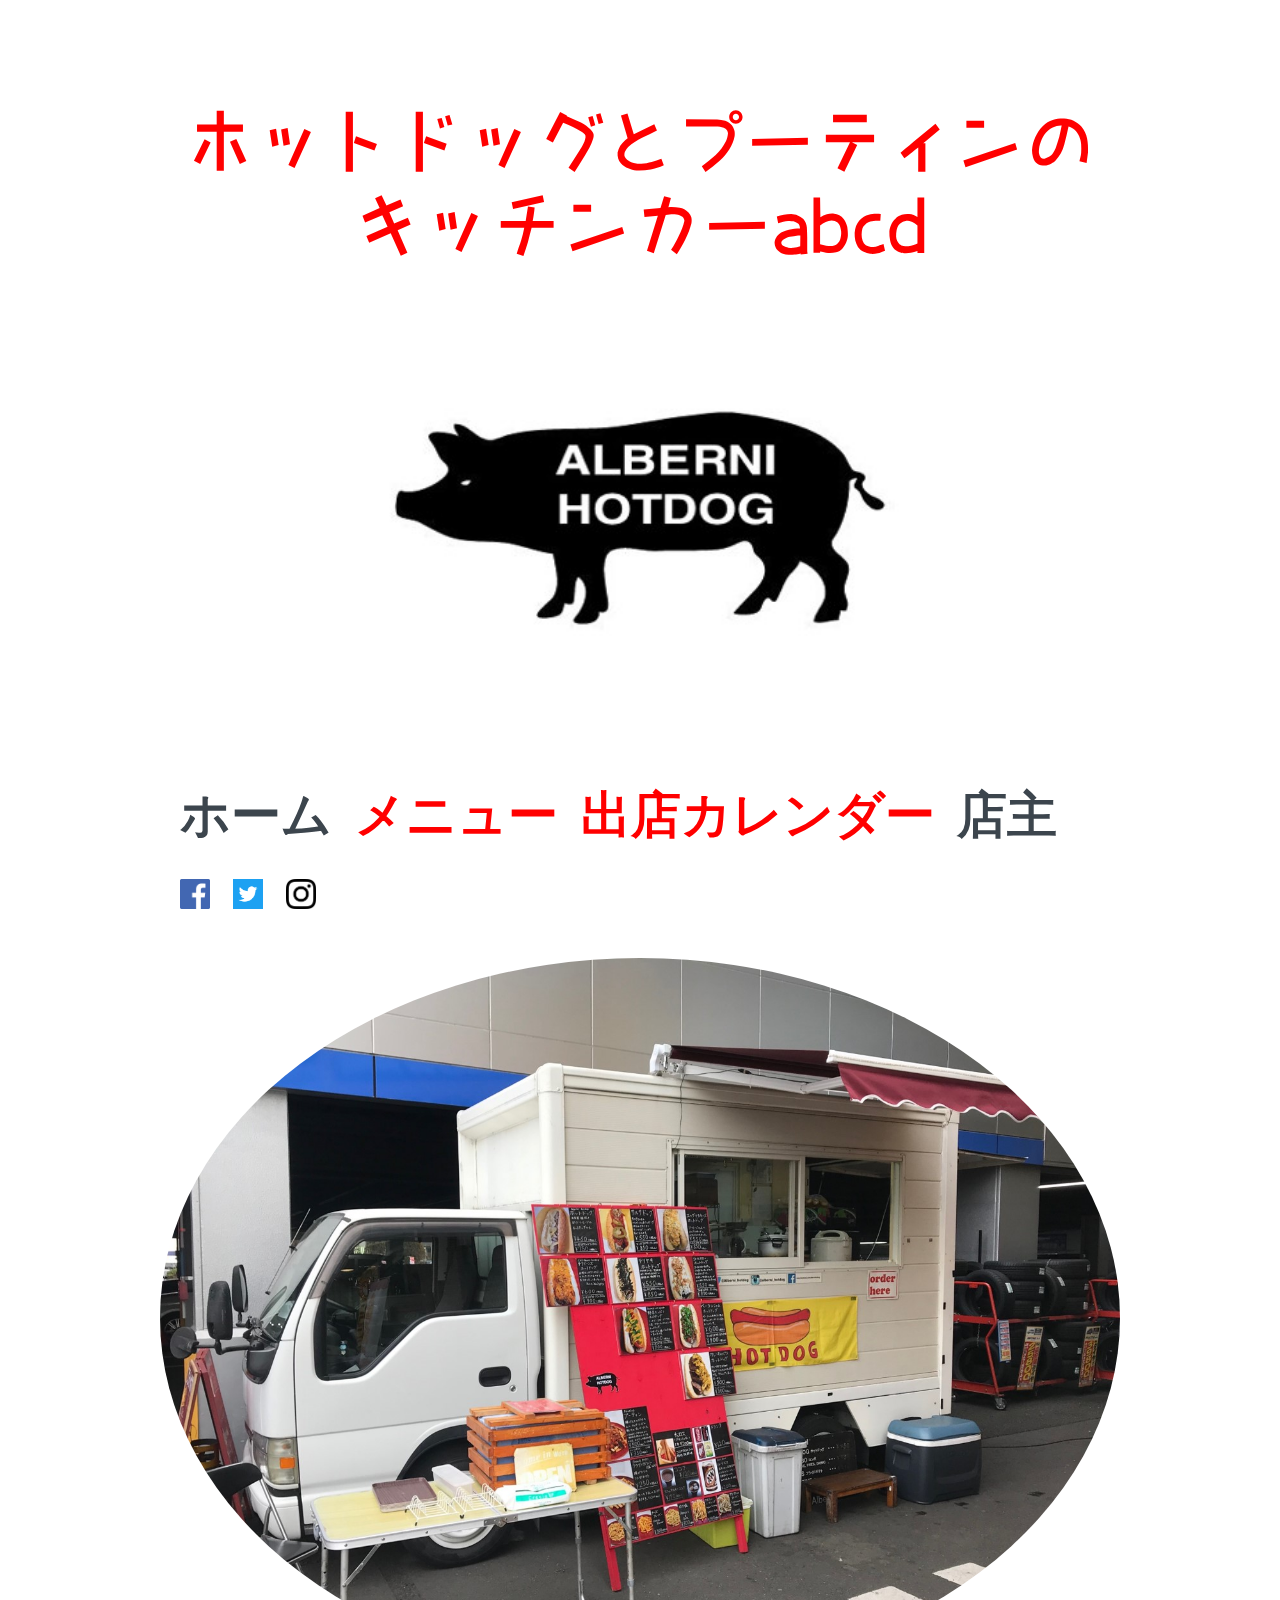
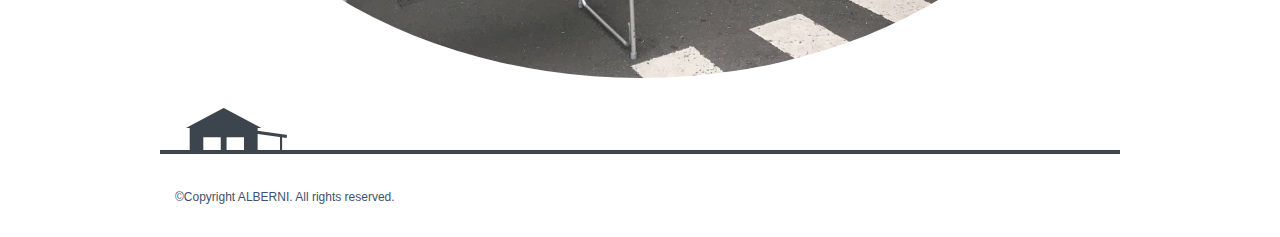
<file: index.html>
<!DOCTYPE html>
<html lang="ja">
  <head>
    <meta charset="utf-8">
    <script src="./jquery-3.3.1.js"></script>
    <title>ALBERNIへようこそ</title>
    <link rel="stylesheet" href="css/style.css">
    <link rel="stylesheet" href="https://maxcdn.bootstrapcdn.com/bootstrap/3.3.7/css/bootstrap.min.css" integrity="sha384-BVYiiSIFeK1dGmJRAkycuHAHRg32OmUcww7on3RYdg4Va+PmSTsz/K68vbdEjh4u" crossorigin="anonymous">
    <link rel="stylesheet" href="https://use.fontawesome.com/releases/v5.7.2/css/all.css" integrity="sha384-fnmOCqbTlWIlj8LyTjo7mOUStjsKC4pOpQbqyi7RrhN7udi9RwhKkMHpvLbHG9Sr" crossorigin="anonymous">
    <link rel="stylesheet" href="https://maxcdn.bootstrapcdn.com/bootstrap/4.0.0/css/bootstrap.min.css" integrity="sha384-Gn5384xqQ1aoWXA+058RXPxPg6fy4IWvTNh0E263XmFcJlSAwiGgFAW/dAiS6JXm" crossorigin="anonymous">
    <style>
    @font-face{
    font-family: "myfont";
    src: url("fonts/riipopkr/RiiPopkkR.otf") format("opentype");
    }

    h1{
      text-align: center;
      margin-top: 100px;
      font-size: 70px;
      font-family: "myfont";
      color:red;
    }

      
    </style>
  </head>
  <body>
  </div>
    <div class="wrapper">
      <!-- ヘッダー始まり -->
      <header class="header">
        <h1>ホットドッグとプーティンのキッチンカーabcd</h1>
        <h1 class="logo"><a href="index.html"><img src="images/logo1.jpg" alt=""></a></h1>

        <nav class="nav">
          <ul>
            <li><a href="index.html">ホーム</a></li>
            <li><a href="menu.html" id="menu">メニュー</a></li>
            <li><a href="calendar.html" id="calendar">出店カレンダー</a></li>
            <li><a href="greet.html" id="greet">店主</a></li>
            <li><a href="https://m.facebook.com/home.php?_rdr#!/albernihotdog/?ref=bookmarks"><img src="images/flogo_RGB_HEX-144.png" alt=""></a></li>
            <li><a href="https://twitter.com/alberni_hotdog"><img src="images/Twitter_Logo_WhiteOnBlue.png" alt=""></a></li>
            <li><a href="https://www.instagram.com/alberni_hotdog/"><img src="images/glyph-logo_May2016.png" alt=""></a></li>
          </ul>
        </nav>
      </header>
      <!--　ヘッダー終了 -->
      <!-- メイン始まり　-->
      <div class="keyvisual">
        <img src="images/tenpo1.jpg" alt="" class="img-circle">
      </div>
      <main>


      </main>
      <!--　メイン終わり -->

      <!--　フッダー始まり -->
      <footer class="footer">
        <p>&copy;Copyright ALBERNI. All rights reserved.</p>
      </footer>
      <!--　フッダー終わり  -->
  </div>
  <script src="https://ajax.googleapis.com/ajax/libs/jquery/1.12.4/jquery.min.js"></script>
  <script src="https://maxcdn.bootstrapcdn.com/bootstrap/3.3.7/js/bootstrap.min.js" integrity="sha384-Tc5IQib027qvyjSMfHjOMaLkfuWVxZxUPnCJA7l2mCWNIpG9mGCD8wGNIcPD7Txa" crossorigin="anonymous"></script>
  </body>
</html>
</file>
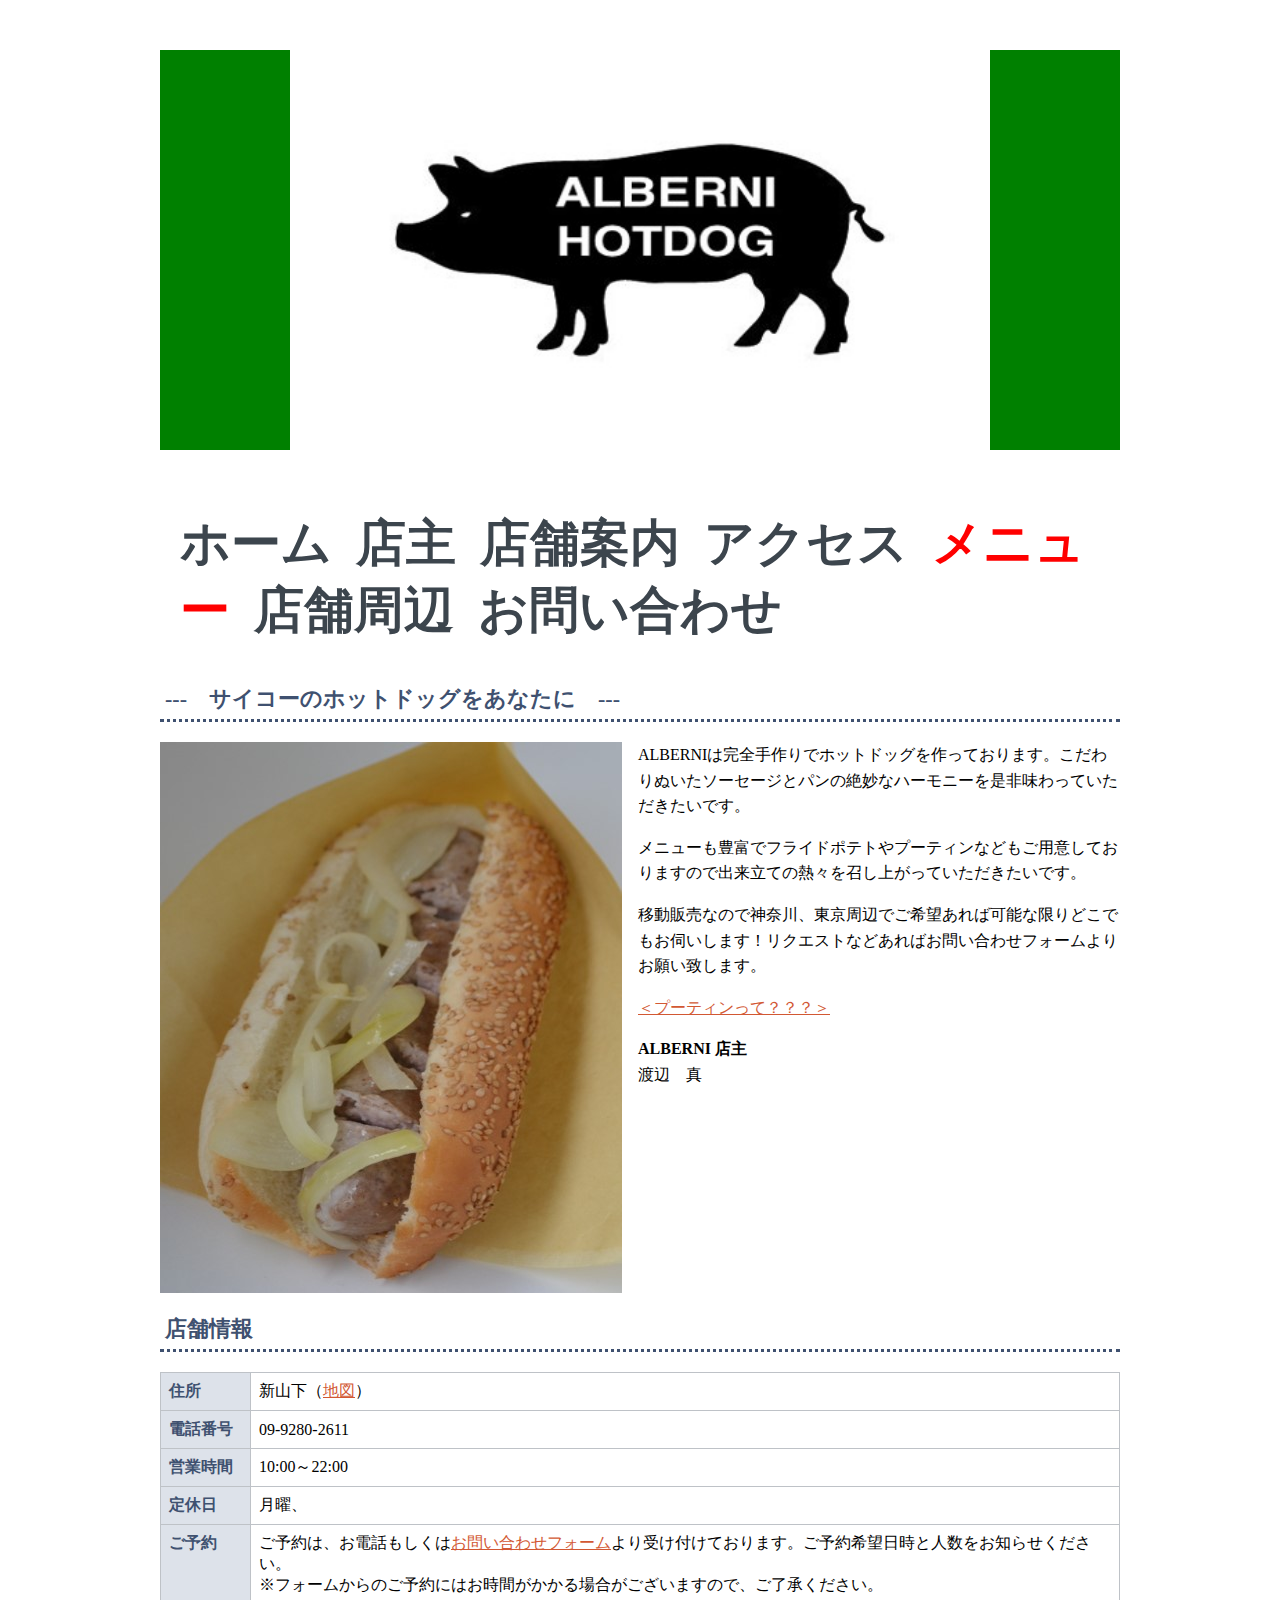
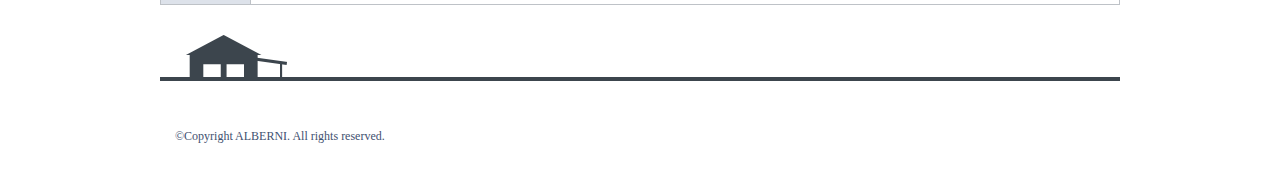
<file: about.html>
<!DOCTYPE html>
<html lang="ja" dir="ltr">
  <head>
    <meta charset="utf-8">
    <title>ALBERNIについて　｜　ALBERNI</title>
    <link rel="stylesheet" href="css/style.css">
    <style>
      .logo{
        background-color: #008000;
      }
    </style>
  </head>
  <body>
    <div class="wrapper">
      <!-- ヘッダー始まり -->
      <header class="header">
        <h1 class="logo"><a href="index.php"><img src="images/logo1.jpg" alt=""></a></h1>
        <nav class="nav">
          <ul>
            <li><a href="index.php">ホーム</a></li>
            <li><a href="greet.html" id="greet">店主</a></li>
            <li><a href="about.html" id="about">店舗案内</a></li>
            <li><a href="access.html" id="access">アクセス</a></li>
            <li><a href="menu.html" id="menu">メニュー</a></li>
            <li><a href="fuukei.html" id="fuukei">店舗周辺</a></li>
            <li><a href="contact.html" id="contact">お問い合わせ</a></li>
          </ul>
        </nav>
      </header>
      <!--　ヘッダー終了 -->
      <!-- メイン始まり　-->
      <main>
        <h2>---　サイコーのホットドッグをあなたに　---</h2>
        <p><img src="images/hotdog.jpg" alt="タイトルの写真" class="shop-photo">ALBERNIは完全手作りでホットドッグを作っております。こだわりぬいたソーセージとパンの絶妙なハーモニーを是非味わっていただきたいです。</p>
        <p>メニューも豊富でフライドポテトやプーティンなどもご用意しておりますので出来立ての熱々を召し上がっていただきたいです。</p>
        <p>移動販売なので神奈川、東京周辺でご希望あれば可能な限りどこでもお伺いします！リクエストなどあればお問い合わせフォームよりお願い致します。</p>
        <p><a href="menu.html#pu-thin">＜プーティンって？？？＞</a></p>
        <p>

        <p><strong>ALBERNI 店主</strong><br>
        渡辺　真</p>

        <h2 class="clear">店舗情報</h2>
        <table class="info">
            <tr>
              <th>住所</th>
              <td>新山下（<a href="access.html">地図</a>）</td>
            </tr>
            <tr>
              <th>電話番号</th>
              <td>09-9280-2611</td>
            </tr>
            <tr>
              <th>営業時間</th>
              <td>10:00～22:00</td>
            </tr>
            <tr>
              <th>定休日</th>
              <td>月曜、</td>
            </tr>
            <tr>
              <th>ご予約</th>
              <td>ご予約は、お電話もしくは<a href="contact.html">お問い合わせフォーム</a>より受け付けております。ご予約希望日時と人数をお知らせください。<br>
              ※フォームからのご予約にはお時間がかかる場合がございますので、ご了承ください。</td>
            </tr>
        </table>
      </main>
      <!--　メイン終わり -->
      <!--　フッダー始まり -->
      <footer class="footer">
        <p>&copy;Copyright ALBERNI. All rights reserved.</p>
      </footer>
      <!--　フッダー終わり -->
    </div>
  </body>
</html>
</file>
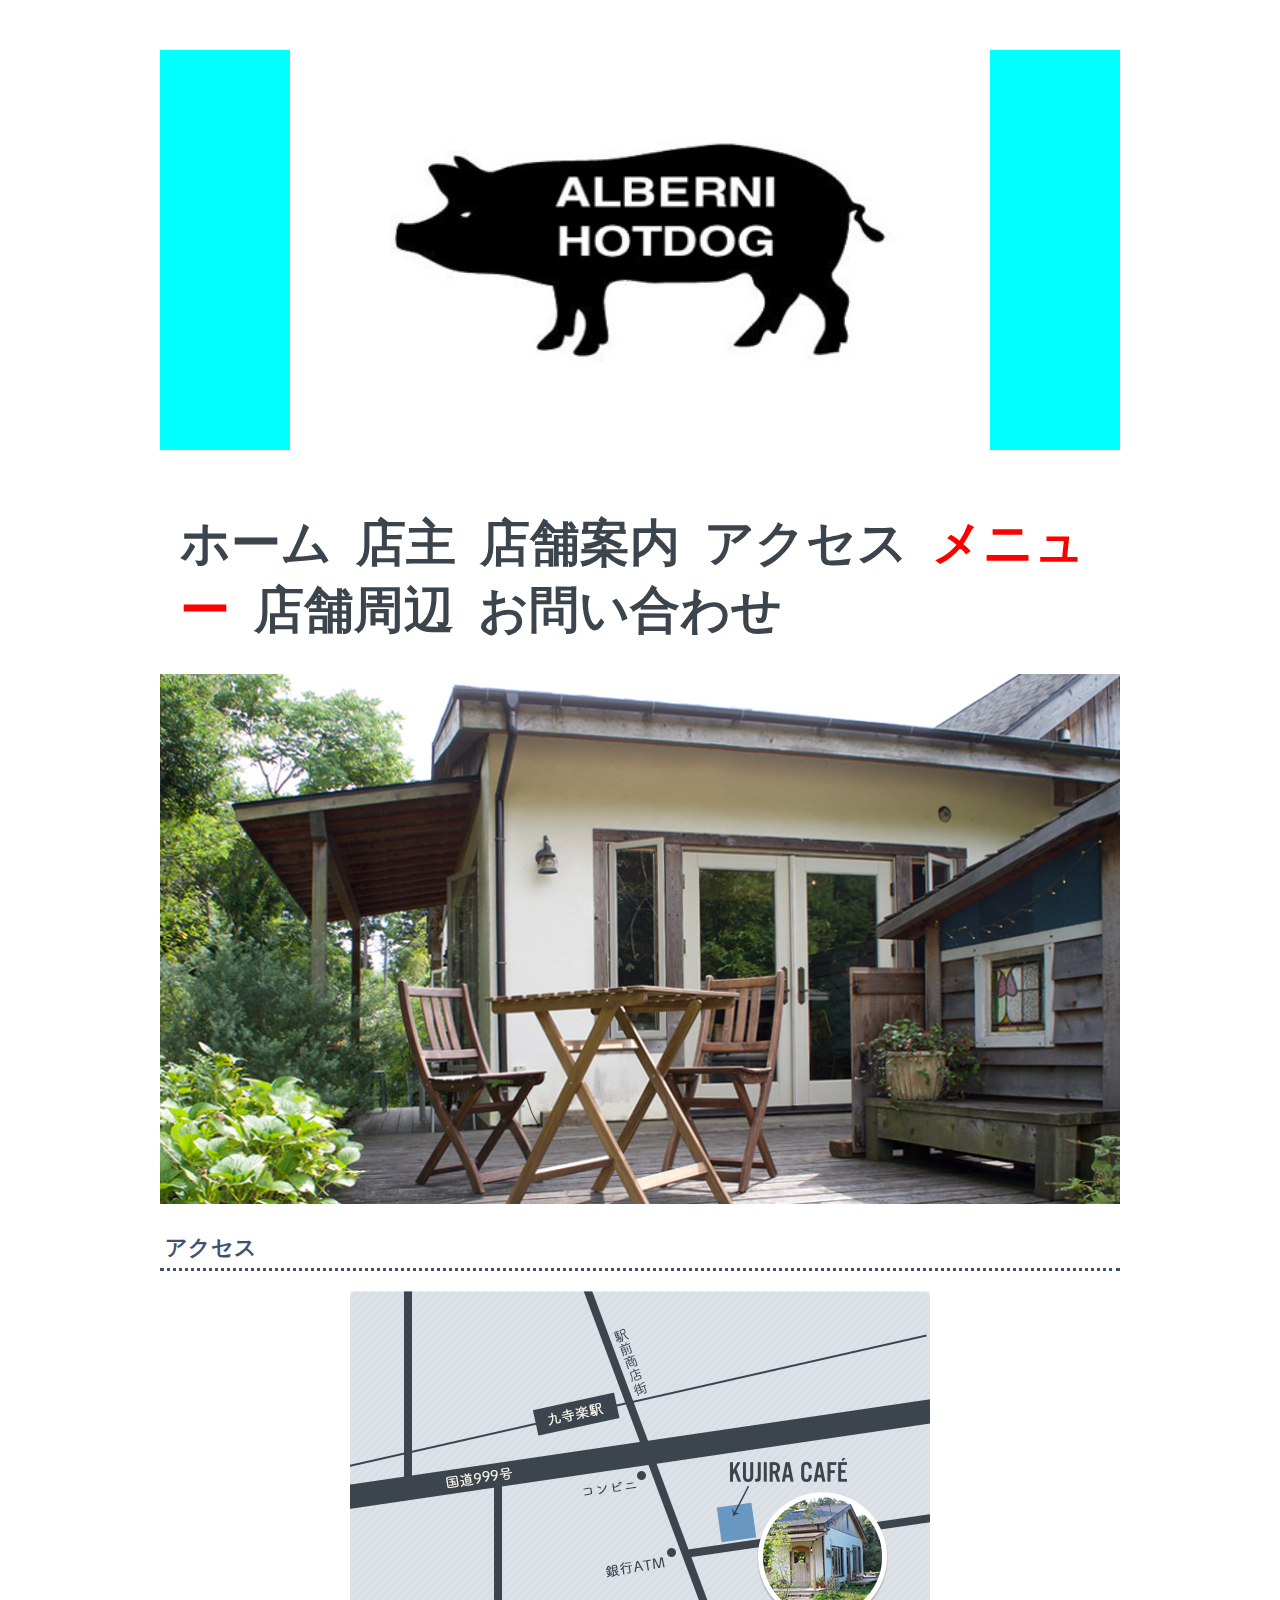
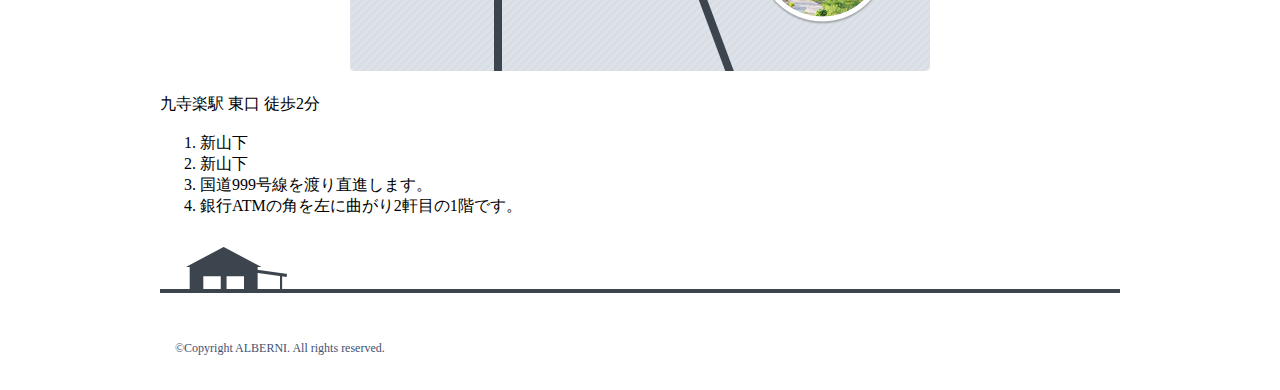
<file: access.html>
<!DOCTYPE html>
<html lang="ja" dir="ltr">
  <head>
    <meta charset="utf-8">
    <title>ALBERNIへようこそ</title>
    <link rel="stylesheet" href="css/style.css">
    <style>
      .logo{
        background-color: #00FFFF;
      }
    </style>
  </head>
  <body>
    <div class="wrapper">
      <!-- ヘッダー始まり -->
      <header class="header">
        <h1 class="logo"><a href="index.php"><img src="images/logo1.jpg" alt=""></a></h1>
        <nav class="nav">
          <ul>
            <li><a href="index.php">ホーム</a></li>
            <li><a href="greet.html" id="greet">店主</a></li>
            <li><a href="about.html" id="about">店舗案内</a></li>
            <li><a href="access.html" id="access">アクセス</a></li>
            <li><a href="menu.html" id="menu">メニュー</a></li>
            <li><a href="fuukei.html" id="fuukei">店舗周辺</a></li>
            <li><a href="contact.html" id="contact">お問い合わせ</a></li>
          </ul>
        </nav>
      </header>
      <!--　ヘッダー終了 -->
      <!-- メイン始まり　-->
      <div class="keyvisual">
        <img src="images/keyvisual.jpg" alt="">
      </div>
      <main>
        <h2>アクセス</h2>
        <div class="map"><img src="images/map.png" alt="地図"></div>
        <p>九寺楽駅 東口 徒歩2分</p>
        <ol>
          <li>新山下</li>
          <li>新山下</li>
          <li>国道999号線を渡り直進します。</li>
          <li>銀行ATMの角を左に曲がり2軒目の1階です。</li>
        </ol>
      </main>
      <!--　メイン終わり -->
      <!--　フッダー始まり -->
      <footer class="footer">
        <p>&copy;Copyright ALBERNI. All rights reserved.</p>
      </footer>
      <!--　フッダー終わり -->
    </div>
  </body>
</html>
</file>
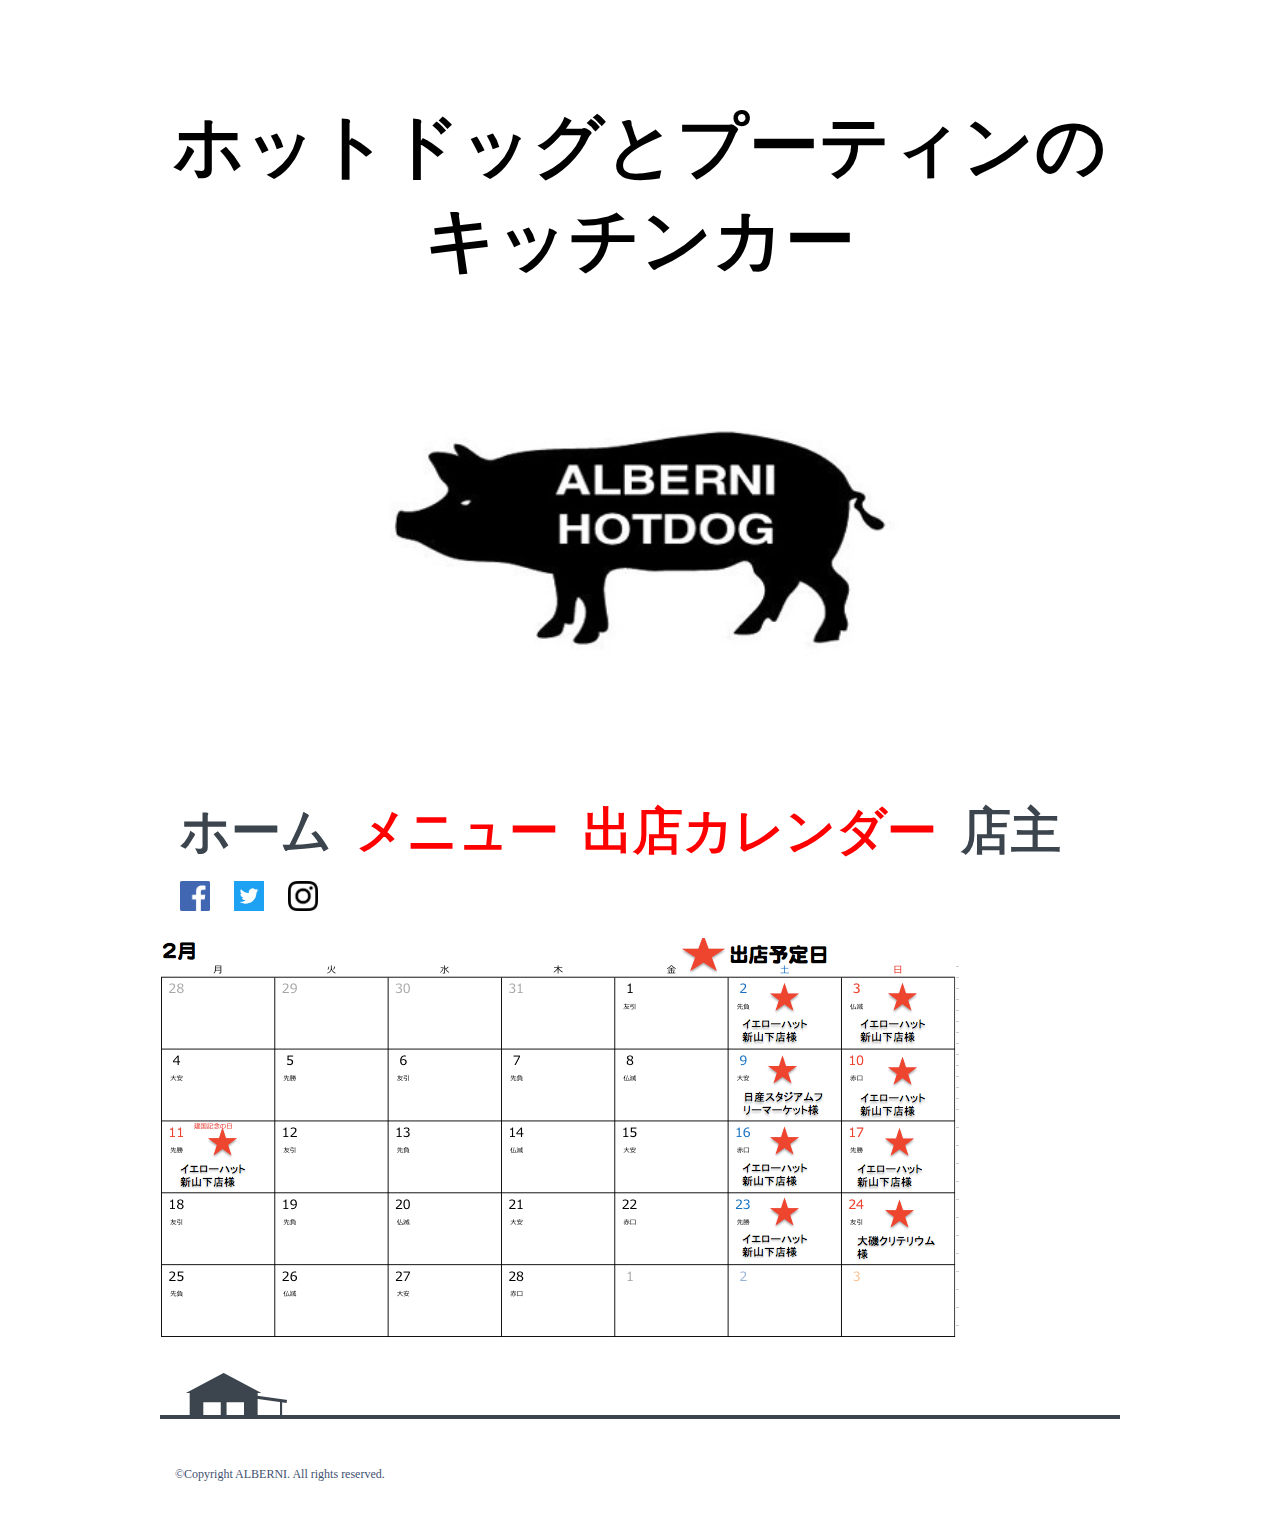
<file: calendar.html>
<!DOCTYPE html>
<html lang="ja" dir="ltr">

<head>
  <meta charset="utf-8">
  <title>ALBERNIについて　｜　ALBERNI</title>
  <link rel="stylesheet" href="css/style.css">
  <style>
    h1{
      text-align: center;
      margin-top: 100px;
      font-weight: bold;
      font-size: 70px;
    }
    
  </style>
</head>

<body>
  <div class="wrapper">
    <!-- ヘッダー始まり -->
    <header class="header">
      <h1>ホットドッグとプーティンのキッチンカー</h1>
      <h1 class="logo"><a href="index.html"><img src="images/logo1.jpg" alt=""></a></h1>
      <nav class="nav">
        <ul>
          <li><a href="index.html">ホーム</a></li>
          <li><a href="menu.html" id="menu">メニュー</a></li>
          <li><a href="calendar.html" id="calendar">出店カレンダー</a></li>
          <li><a href="greet.html" id="greet">店主</a></li>
          <li><a href="https://m.facebook.com/home.php?_rdr#!/albernihotdog/?ref=bookmarks"><img src="images/flogo_RGB_HEX-144.png" alt=""></a></li>
          <li><a href="https://twitter.com/alberni_hotdog"><img src="images/Twitter_Logo_WhiteOnBlue.png" alt=""></a></li>
          <li><a href="https://www.instagram.com/alberni_hotdog/"><img src="images/glyph-logo_May2016.png" alt=""></a></li>
        </ul>
      </nav>
      <img src="images/calender2.png" alt="">
    </header>
    <!--　ヘッダー終了 -->
    <!-- メイン始まり　-->

    <main>


    </main>
    <!--　メイン終わり -->

    <!--　フッダー始まり -->
    <footer class="footer">
      <p>&copy;Copyright ALBERNI. All rights reserved.</p>
    </footer>
    <!--　フッダー終わり  -->
  </div>
</body>

</html>
</file>
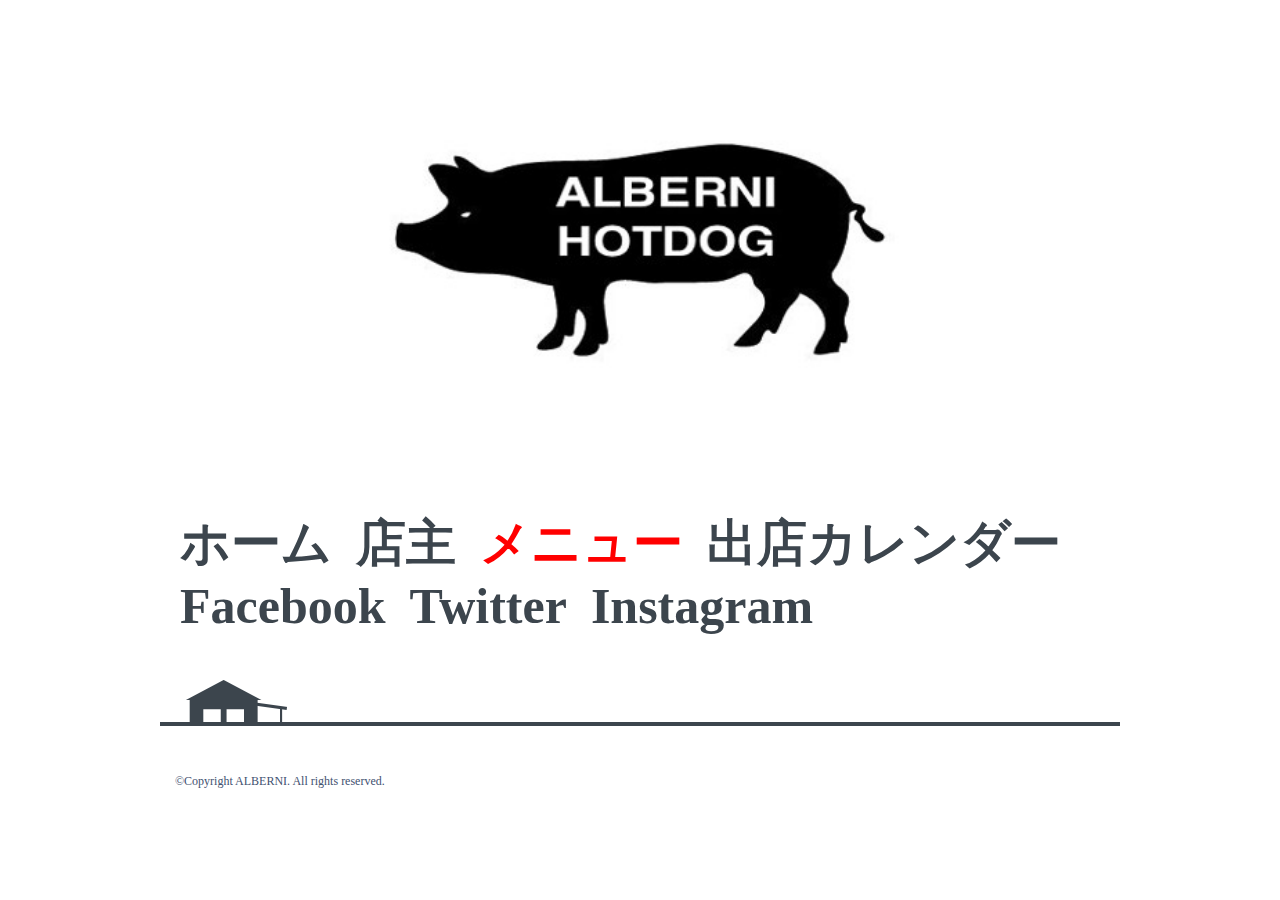
<file: calender.html>
<!DOCTYPE html>
<html lang="ja" dir="ltr">

<head>
  <meta charset="utf-8">
  <meta name="viewport" content="width=device-width, initial-scale=1">
  <script src="./jquery-3.3.1.js"></script>
  <title>ALBERNIへようこそ</title>
  <link rel="stylesheet" href="css/style.css">
  <style>
    .keyvisual {
      padding: 50px;
    }
  </style>
</head>

<body>
  <div class="wrapper">
    <!-- ヘッダー始まり -->
    <header class="header">
      <h1 class="logo"><a href="index.php"><img src="images/logo1.jpg" alt=""></a></h1>
      <nav class="nav">
        <ul>
          <li><a href="index.php">ホーム</a></li>
          <li><a href="greet.html" id="greet">店主</a></li>
          <!--<li><a href="about.html" id="about">店舗案内</a></li>-->
          <!--<li><a href="access.html" id="access">アクセス</a></li>-->
          <li><a href="menu.html" id="menu">メニュー</a></li>
          <li><a href="calendar.html" id="calender">出店カレンダー</a></li>
          <li><a href="https://m.facebook.com/home.php?_rdr#!/albernihotdog/?ref=bookmarks">Facebook</a></li>
          <li><a href="https://twitter.com/alberni_hotdog">Twitter</a></li>
          <li><a href="https://www.instagram.com/alberni_hotdog/">Instagram</a></li>
          <!--<li><a href="fuukei.html" id="fuukei">店舗周辺</a></li>-->
          <!--<li><a href="contact.html" id="contact">お問い合わせ</a></li>-->
        </ul>
      </nav>
    </header>
    <!--　ヘッダー終了 -->
    <!-- メイン始まり　-->

    <main>


    </main>
    <!--　メイン終わり -->

    <!--　フッダー始まり -->
    <footer class="footer">
      <p>&copy;Copyright ALBERNI. All rights reserved.</p>
    </footer>
    <!--　フッダー終わり  -->
  </div>
</body>

</html>
</file>
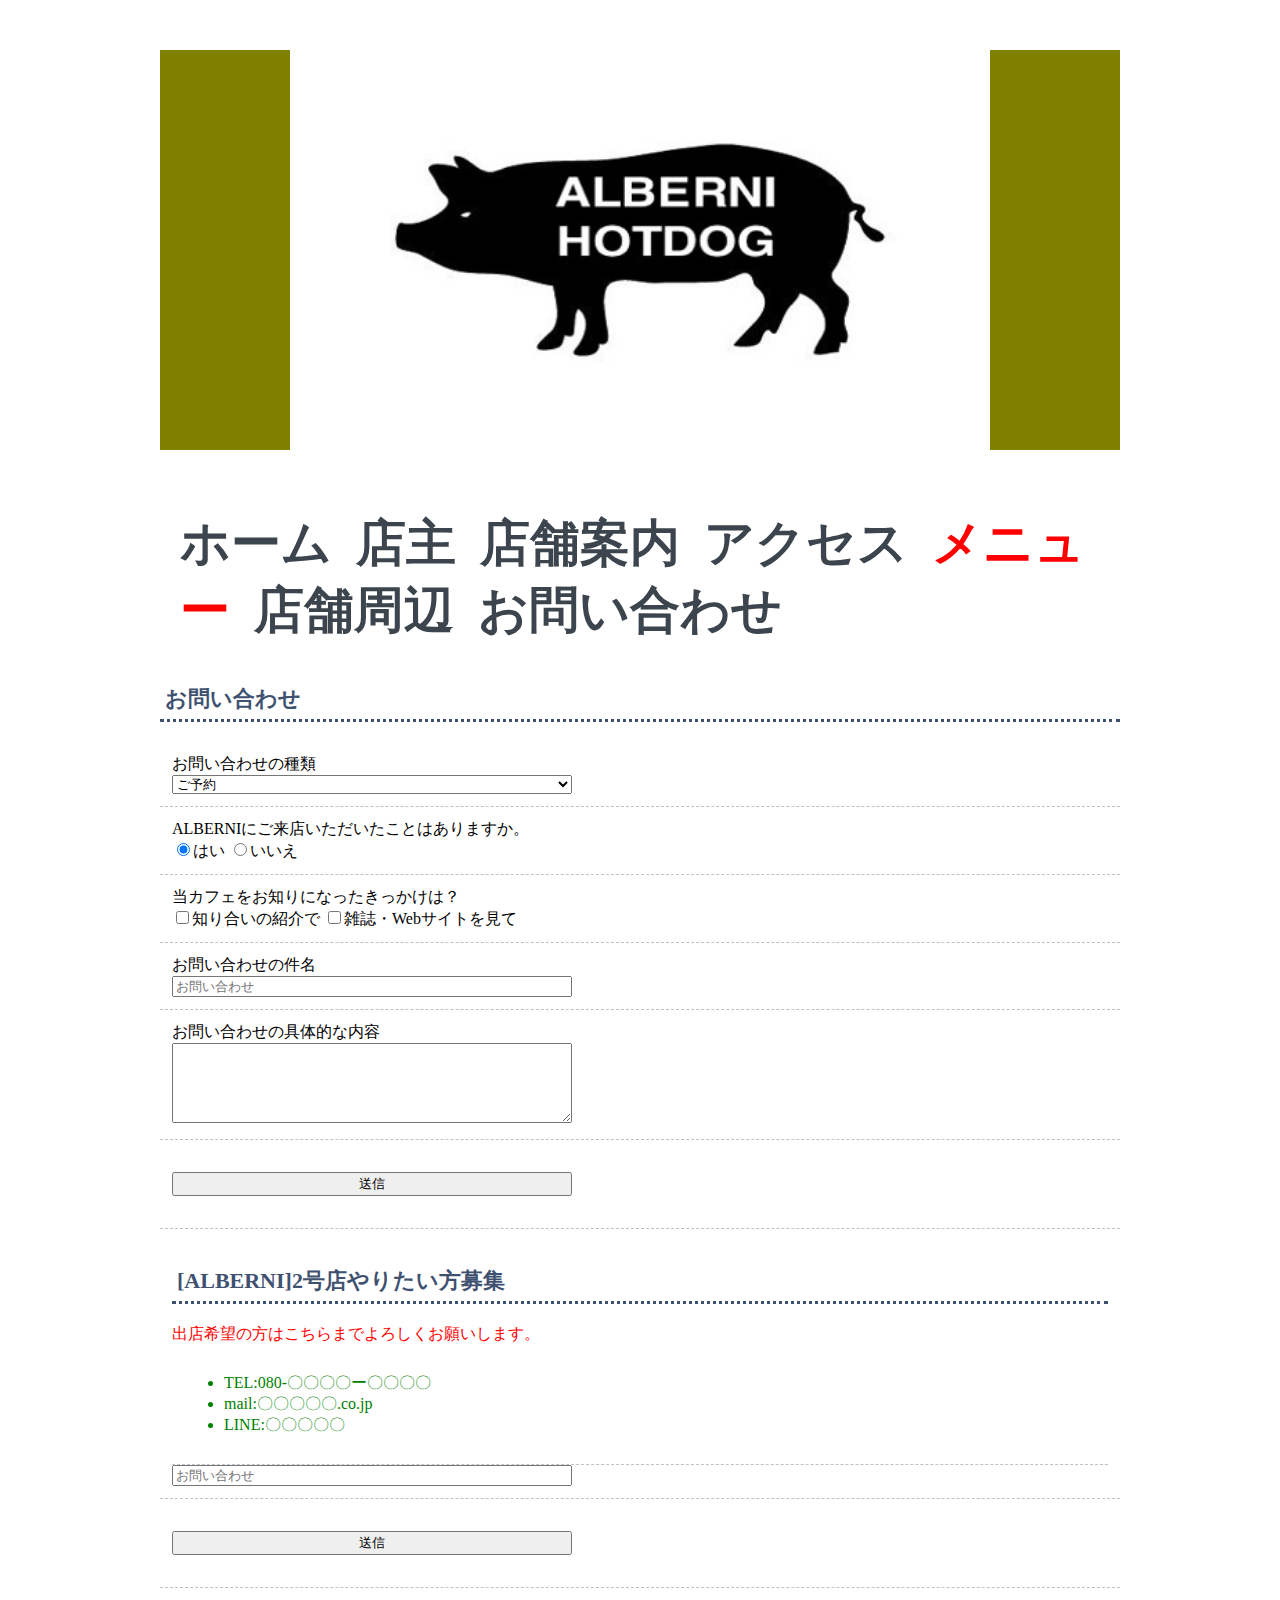
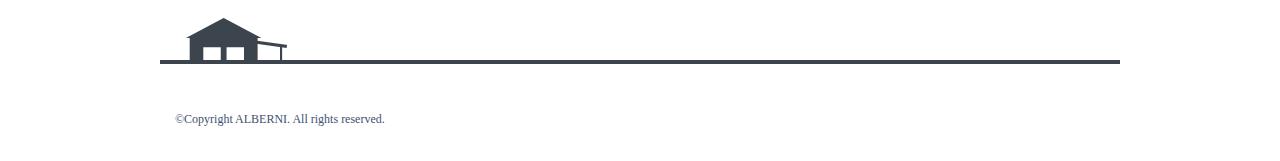
<file: contact.html>
<!DOCTYPE html>
<html lang="ja" dir="ltr">
  <head>
    <meta charset="utf-8">
    <title>お問い合わせ｜　ALBERNI</title>
    <link rel="stylesheet" href="css/style.css">
    <style>
      .logo{
        background-color: #808000;
      }
    </style>
  </head>
  <body>
    <div class="wrapper">
      <!-- ヘッダー始まり -->
      <header class="header">
        <h1 class="logo"><a href="index.php"><img src="images/logo1.jpg" alt=""></a></h1>
        <nav class="nav">
          <ul>
            <li><a href="index.php">ホーム</a></li>
            <li><a href="greet.html" id="greet">店主</a></li>
            <li><a href="about.html" id="about">店舗案内</a></li>
            <li><a href="access.html" id="access">アクセス</a></li>
            <li><a href="menu.html" id="menu">メニュー</a></li>
            <li><a href="fuukei.html" id="fuukei">店舗周辺</a></li>
            <li><a href="contact.html" id="contact">お問い合わせ</a></li>
          </ul>
        </nav>
      </header>
      <!--　ヘッダー終了 -->
      <!-- メイン始まり　-->
      <main>
        <h2>お問い合わせ</h2>
        <form method="GET" action="result.html" >
          <div>
            <label for="kind">お問い合わせの種類</label><br>
            <select id="kind" name="kind">
              <option value="reservation">ご予約</option>
              <option value="event">イベントについて</option>
              <option value="contact">その他のお問い合わせ</option>
            </select>
          </div>
          <div>
            ALBERNIにご来店いただいたことはありますか。<br>
            <label><input type="radio" name="first" value="yes" checked>はい</label>
            <label><input type="radio" name="first" value="no">いいえ</label>
          </div>
          <div>
            当カフェをお知りになったきっかけは？<br>
            <label><input type="checkbox" name="how" value="friends">知り合いの紹介で</label>
            <label><input type="checkbox" name="how" value="magazine">雑誌・Webサイトを見て</label>
          </div>
          <div>
            <label>お問い合わせの件名<br>
            <input type="text" name="subject" placeholder="お問い合わせ"></label>
          </div>
          <div>
            <label>お問い合わせの具体的な内容<br>
            <textarea name="message"></textarea></label>
          </div>
          <div>
            <input type="submit" name="submit" value="送信">
          </div>
          <div class="nigouten">
            <h2>[ALBERNI]2号店やりたい方募集</h2>
            <label>出店希望の方はこちらまでよろしくお願いします。<br>
            <div class="nigouten-li">
              <ul>
                <li>TEL:080-〇〇〇〇ー〇〇〇〇</li>
                <li>mail:〇〇〇〇〇.co.jp</li>
                <li>LINE:〇〇〇〇〇</li>
              </ul>
            </div>
            <input type="text" name="subject" placeholder="お問い合わせ"></label>
          </div>
          <div>
            <input type="submit" name="submit" value="送信">
          </div>
        </form>
      </main>
      <!--　メイン終わり -->
      <!--　フッダー始まり -->
      <footer class="footer">
        <p>&copy;Copyright ALBERNI. All rights reserved.</p>
      </footer>
      <!--　フッダー終わり -->
    </div>
  </body>
</html>
</file>
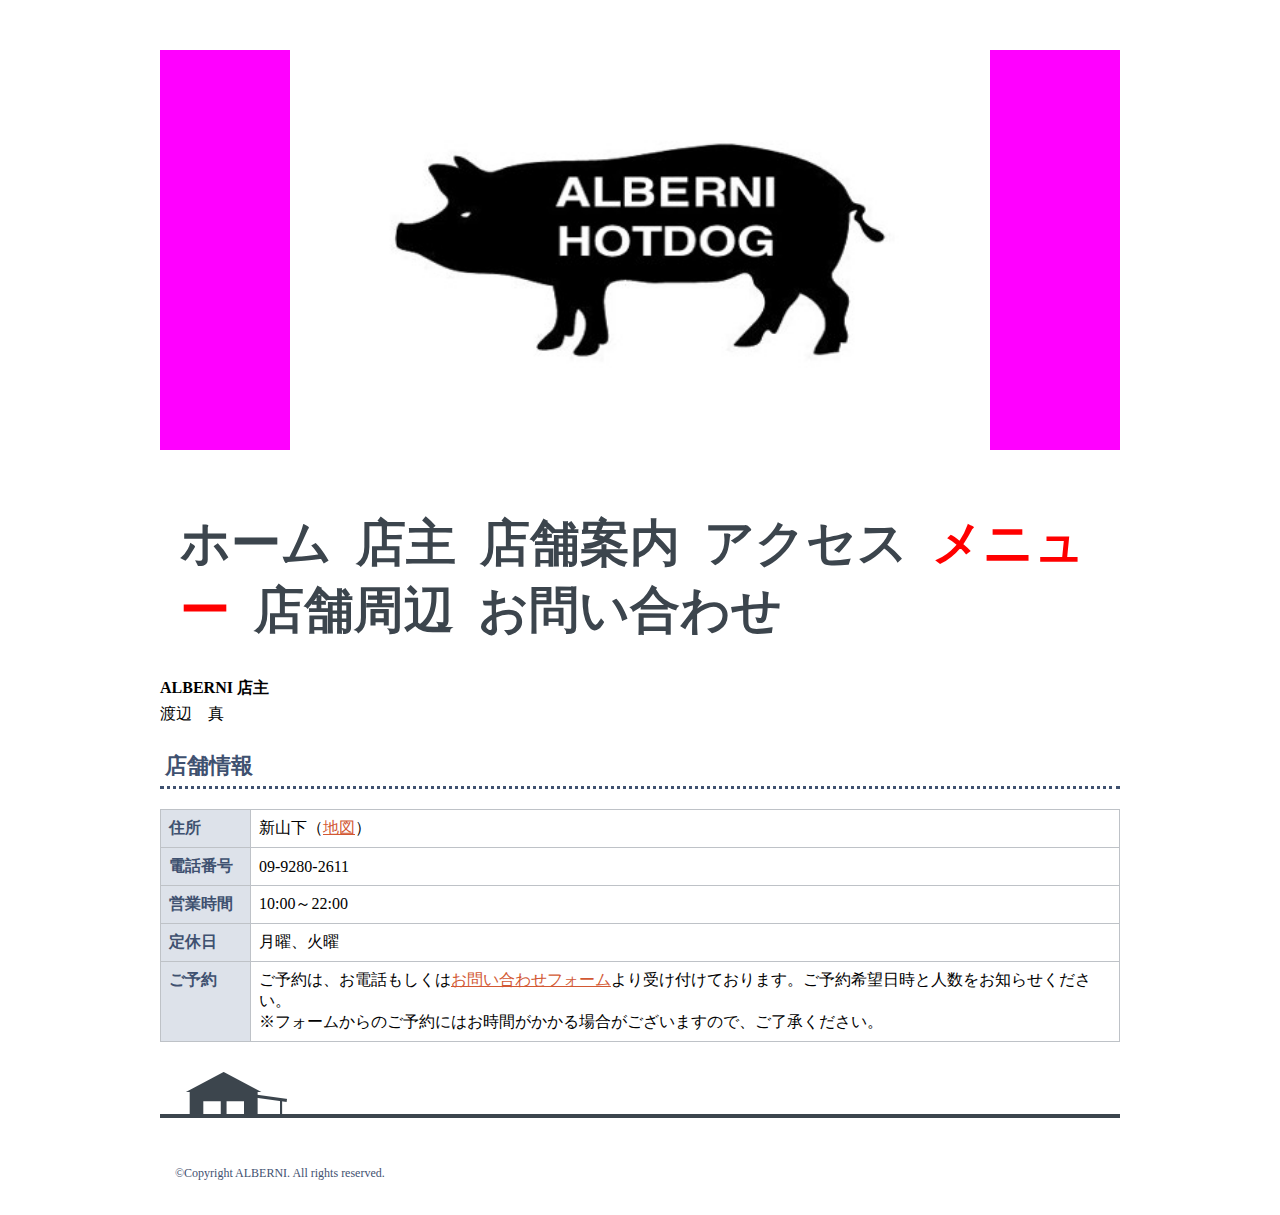
<file: fuukei.html>
<!DOCTYPE html>
<html lang="ja" dir="ltr">
  <head>
    <meta charset="utf-8">
    <title>ALBERNIについて　｜　ALBERNI</title>
    <link rel="stylesheet" href="css/style.css">
    <style>
      .logo{
        background-color: #FF00FF;
      }
    </style>
  </head>
  <body>
    <div class="wrapper">
      <!-- ヘッダー始まり -->
      <header class="header">
        <h1 class="logo"><a href="index.php"><img src="images/logo1.jpg" alt=""></a></h1>
        <nav class="nav">
          <ul>
            <li><a href="index.php">ホーム</a></li>
            <li><a href="greet.html" id="greet">店主</a></li>
            <li><a href="about.html" id="about">店舗案内</a></li>
            <li><a href="access.html" id="access">アクセス</a></li>
            <li><a href="menu.html" id="menu">メニュー</a></li>
            <li><a href="fuukei.html" id="fuukei">店舗周辺</a></li>
            <li><a href="contact.html" id="contact">お問い合わせ</a></li>
          </ul>
        </nav>
      </header>
      <!--　ヘッダー終了 -->
      <!-- メイン始まり　-->
      <main>


        <p><strong>ALBERNI 店主</strong><br>
        渡辺　真</p>

        <h2 class="clear">店舗情報</h2>
        <table class="info">
            <tr>
              <th>住所</th>
              <td>新山下（<a href="access.html">地図</a>）</td>
            </tr>
            <tr>
              <th>電話番号</th>
              <td>09-9280-2611</td>
            </tr>
            <tr>
              <th>営業時間</th>
              <td>10:00～22:00</td>
            </tr>
            <tr>
              <th>定休日</th>
              <td>月曜、火曜</td>
            </tr>
            <tr>
              <th>ご予約</th>
              <td>ご予約は、お電話もしくは<a href="contact.html">お問い合わせフォーム</a>より受け付けております。ご予約希望日時と人数をお知らせください。<br>
              ※フォームからのご予約にはお時間がかかる場合がございますので、ご了承ください。</td>
            </tr>
        </table>
      </main>
      <!--　メイン終わり -->
      <!--　フッダー始まり -->
      <footer class="footer">
        <p>&copy;Copyright ALBERNI. All rights reserved.</p>
      </footer>
      <!--　フッダー終わり -->
    </div>
  </body>
</html>
</file>
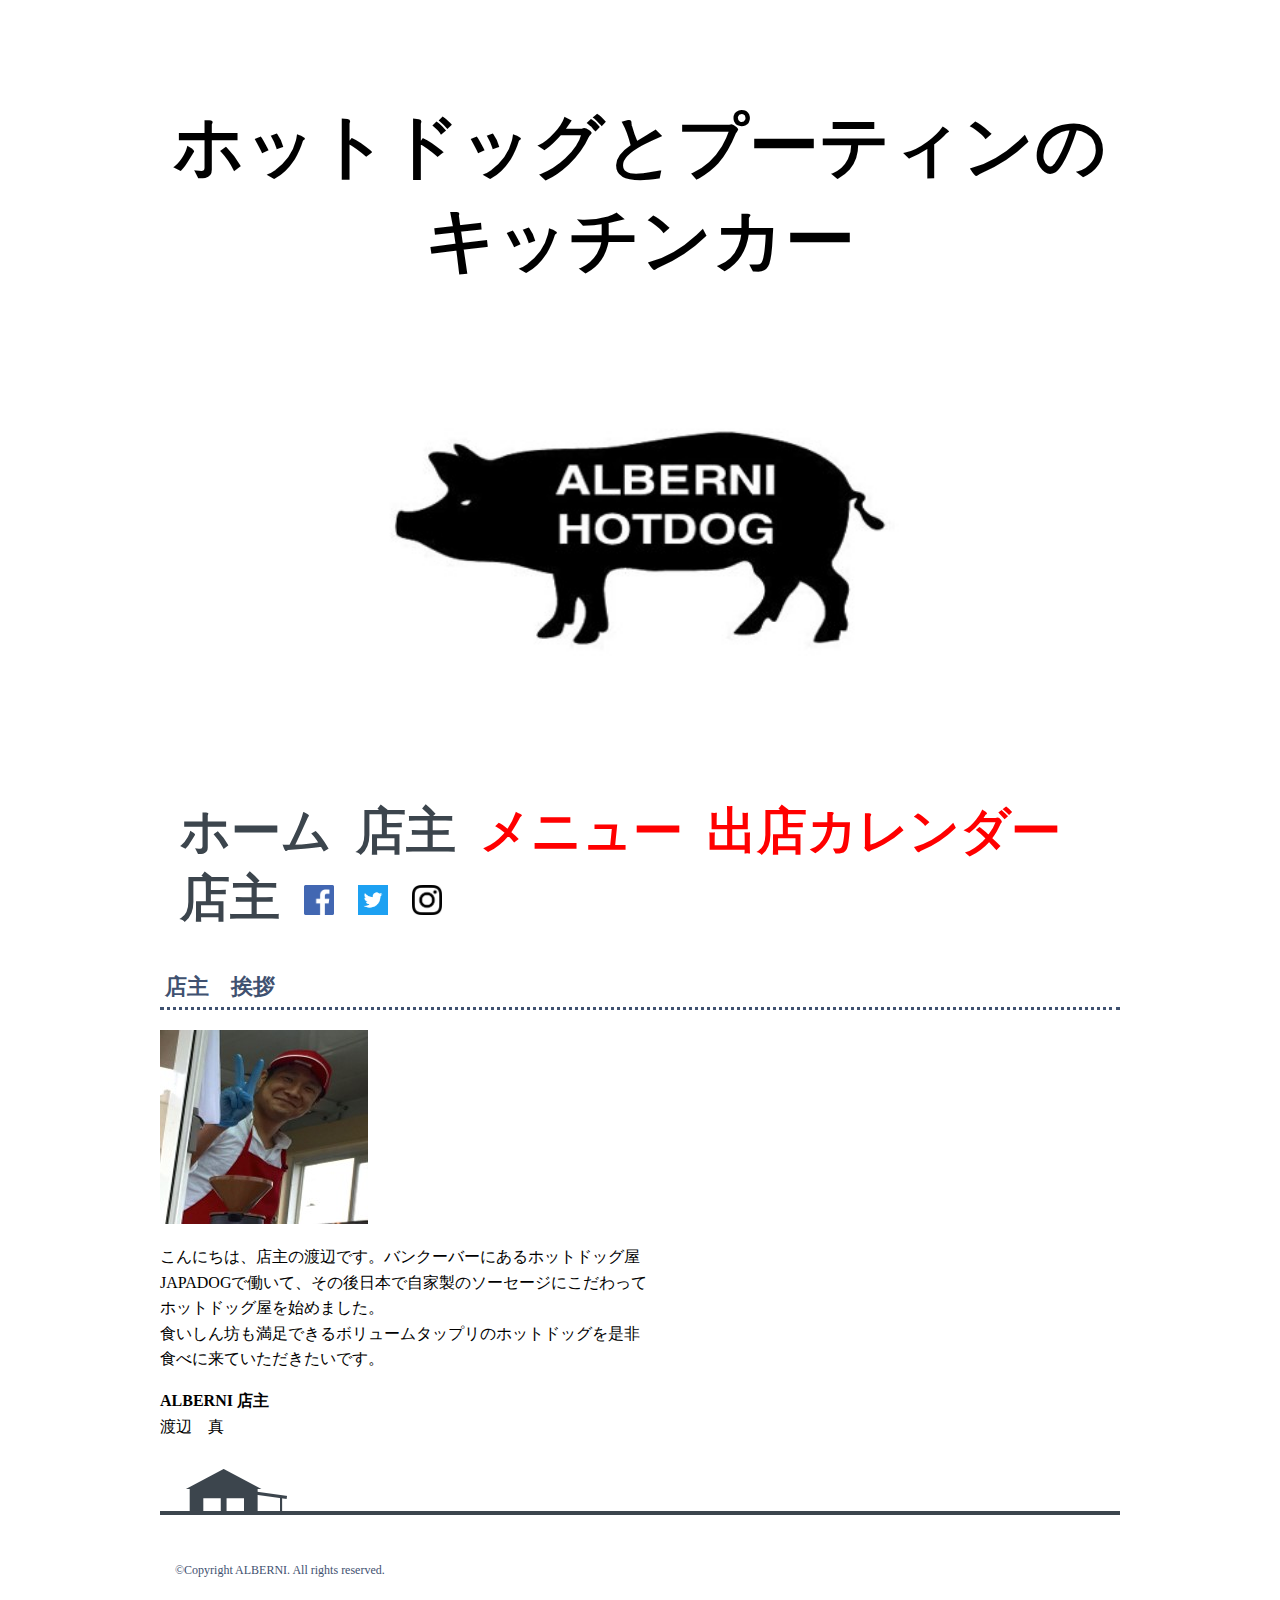
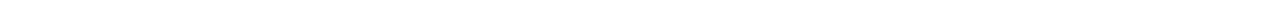
<file: greet.html>
<!DOCTYPE html>
<html lang="ja" dir="ltr">

<head>
  <meta charset="utf-8">
  <title>ALBERNIについて　｜　ALBERNI</title>
  <link rel="stylesheet" href="css/style.css">
  <style>
    h1{
      text-align: center;
      margin-top: 100px;
      font-weight: bold;
      font-size: 70px;
    }
    
  </style>

</head>

<body>
  <div class="wrapper">
    <!-- ヘッダー始まり -->
    <header class="header">
      <h1>ホットドッグとプーティンのキッチンカー</h1>
      <h1 class="logo"><a href="index.html"><img src="images/logo1.jpg" alt=""></a></h1>
      <nav class="nav">
        <ul>
          <li><a href="index.html">ホーム</a></li>
          <li><a href="greet.html" id="greet">店主</a></li>
          <li><a href="menu.html" id="menu">メニュー</a></li>
          <li><a href="calendar.html" id="calendar">出店カレンダー</a></li>
          <li><a href="greet.html" id="greet">店主</a></li>
          <li><a href="https://m.facebook.com/home.php?_rdr#!/albernihotdog/?ref=bookmarks"><img src="images/flogo_RGB_HEX-144.png" alt=""></a></li>
          <li><a href="https://twitter.com/alberni_hotdog"><img src="images/Twitter_Logo_WhiteOnBlue.png" alt=""></a></li>
          <li><a href="https://www.instagram.com/alberni_hotdog/"><img src="images/glyph-logo_May2016.png" alt=""></a></li>
        </ul>
      </nav>
    </header>
    <!--　ヘッダー終了 -->
    <!-- メイン始まり　-->
    <main>
      <h2>店主　挨拶</h2>
      <img src="images/makoto.jpg" alt="">
      <p>こんにちは、店主の渡辺です。バンクーバーにあるホットドッグ屋<br>
        JAPADOGで働いて、その後日本で自家製のソーセージにこだわって<br>
        ホットドッグ屋を始めました。<br>
        食いしん坊も満足できるボリュームタップリのホットドッグを是非<br>
        食べに来ていただきたいです。</p>

      <p><strong>ALBERNI 店主</strong><br>
        渡辺　真</p>


    </main>
    <!--　メイン終わり -->
    <!--　フッダー始まり -->
    <footer class="footer">
      <p>&copy;Copyright ALBERNI. All rights reserved.</p>
    </footer>
    <!--　フッダー終わり -->
  </div>
</body>

</html>
</file>
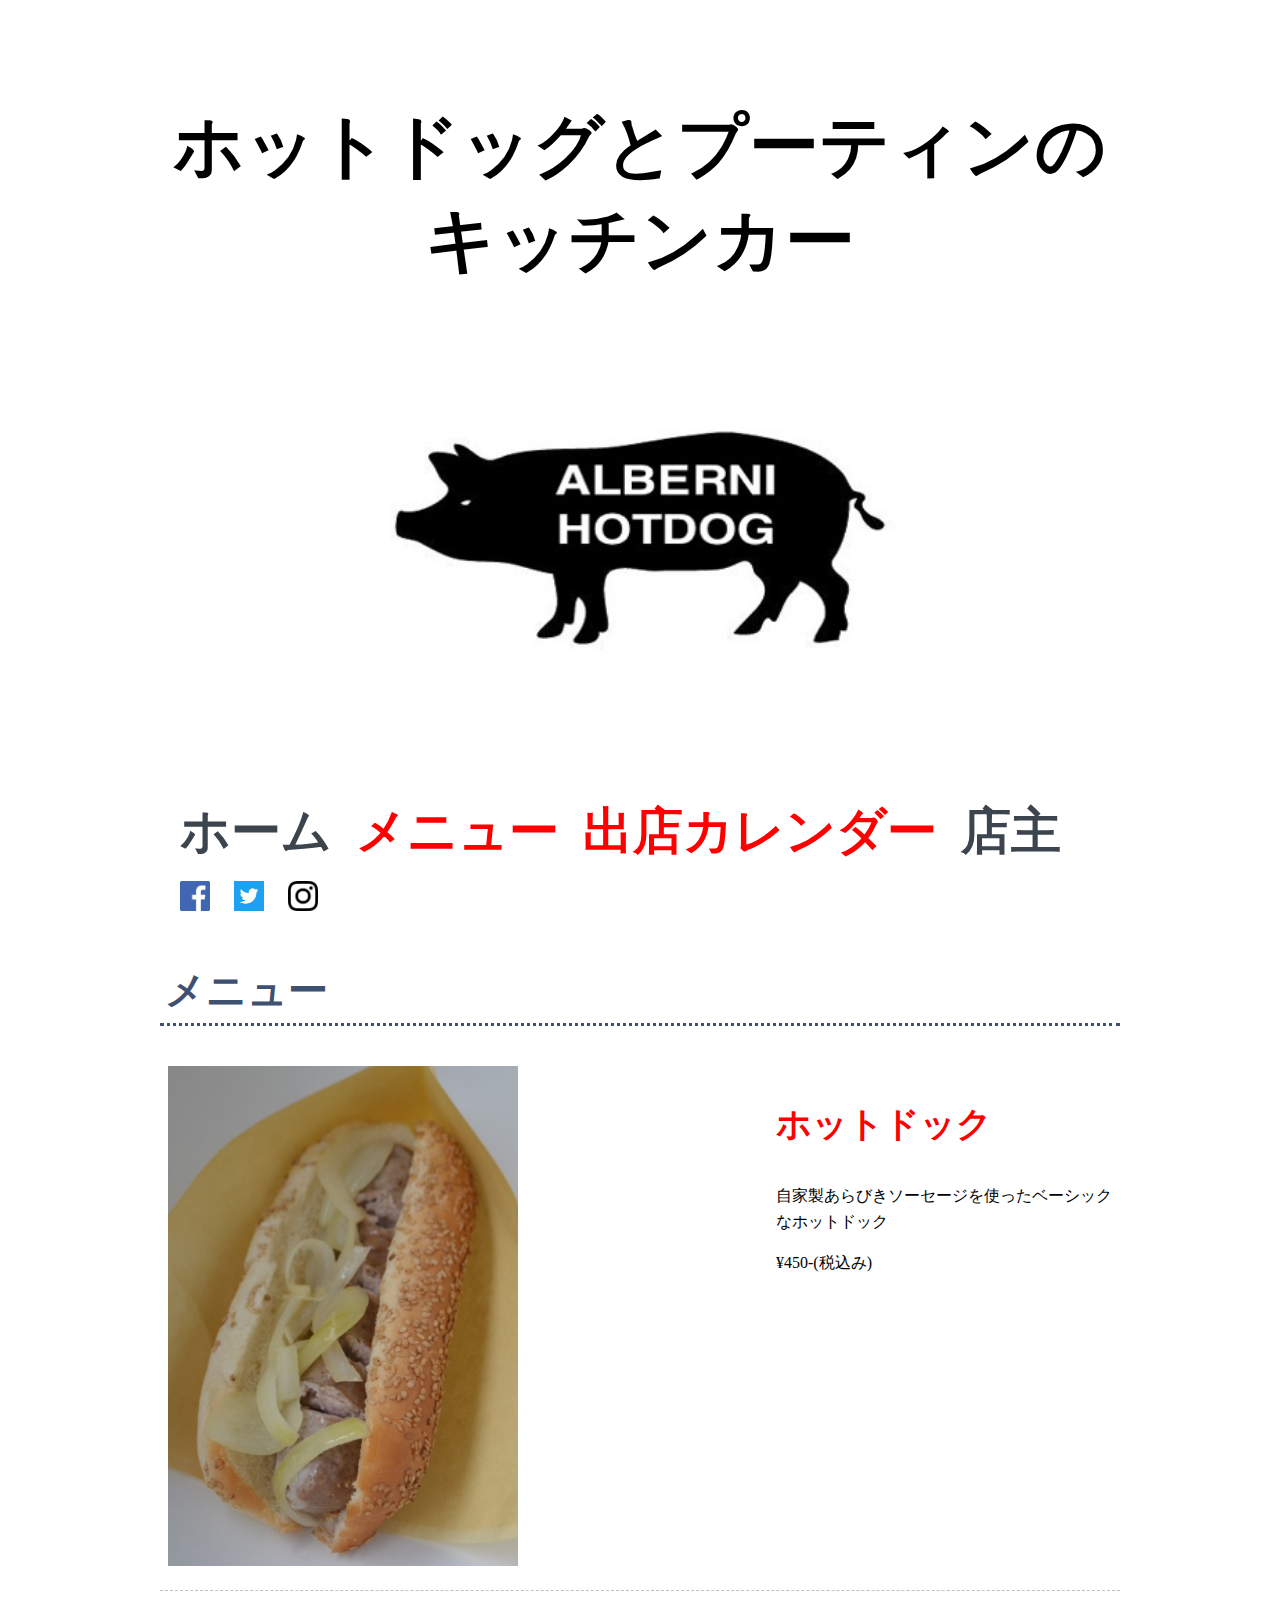
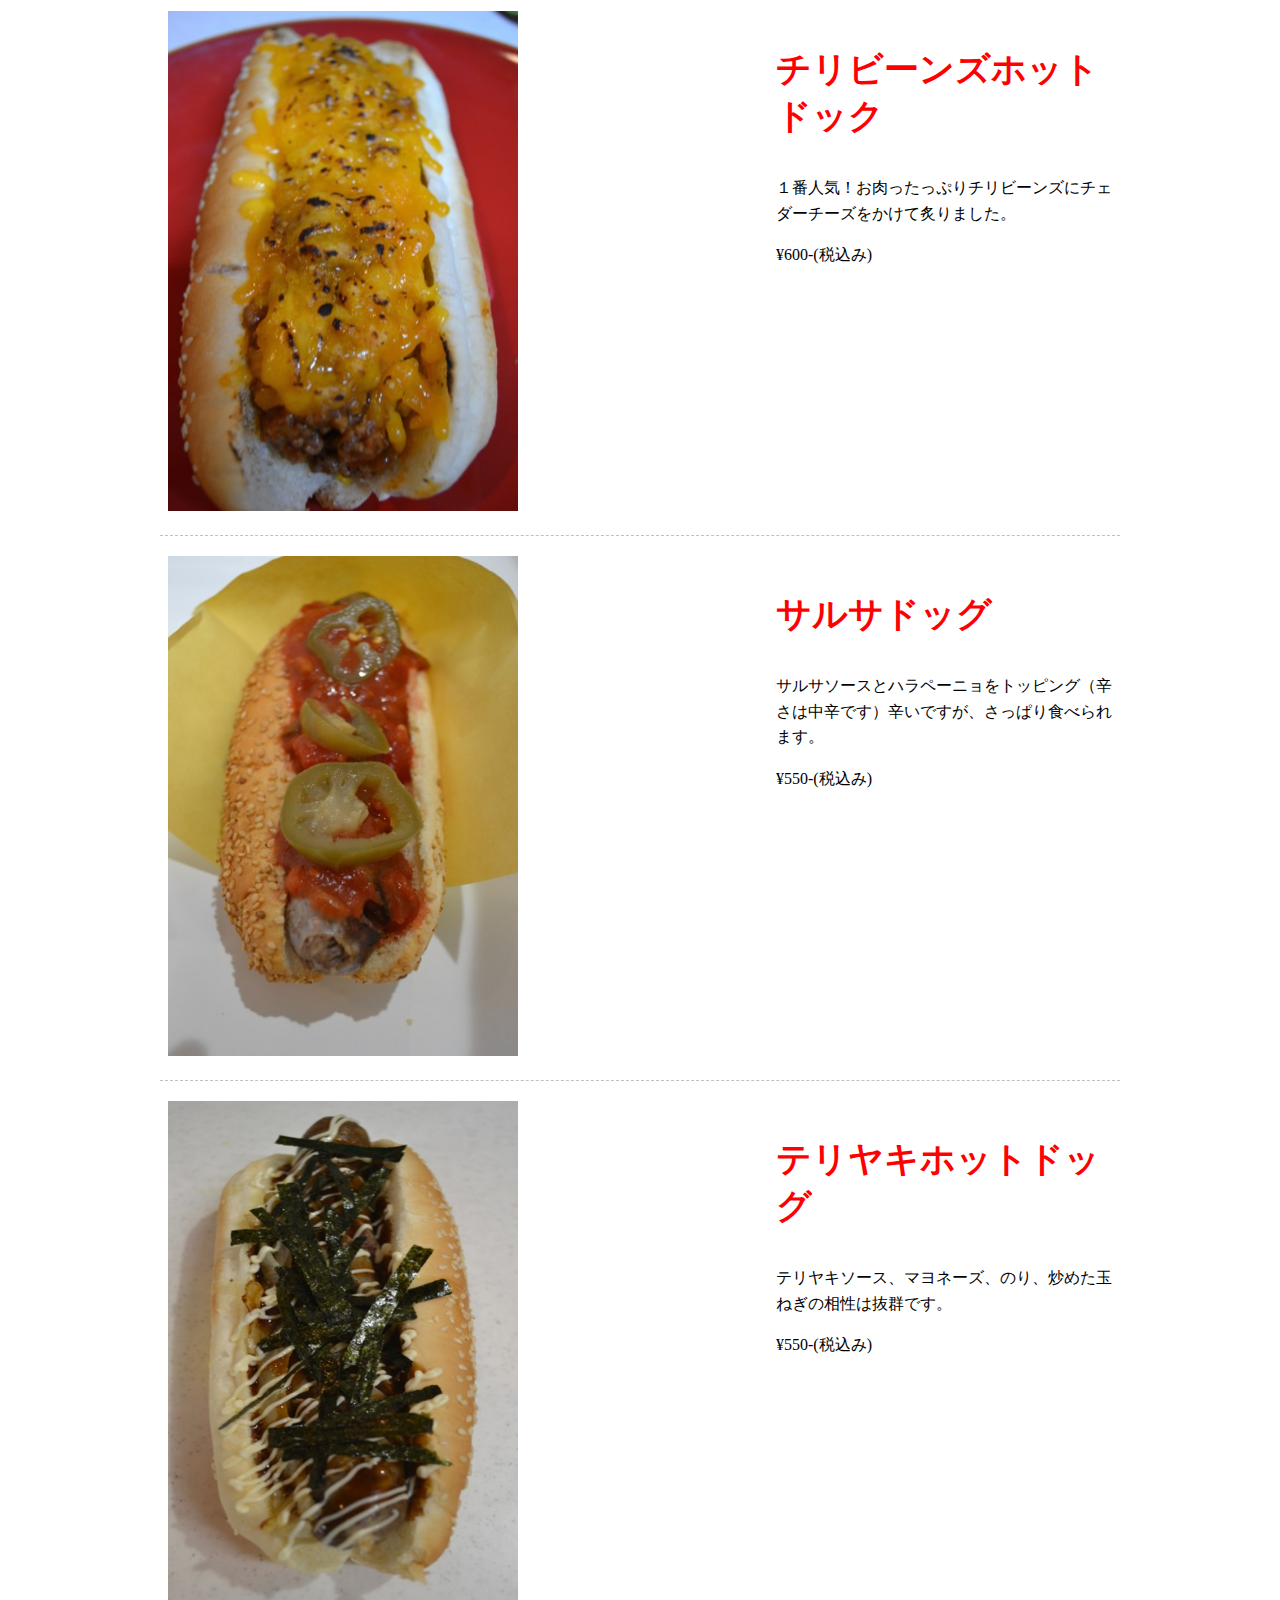
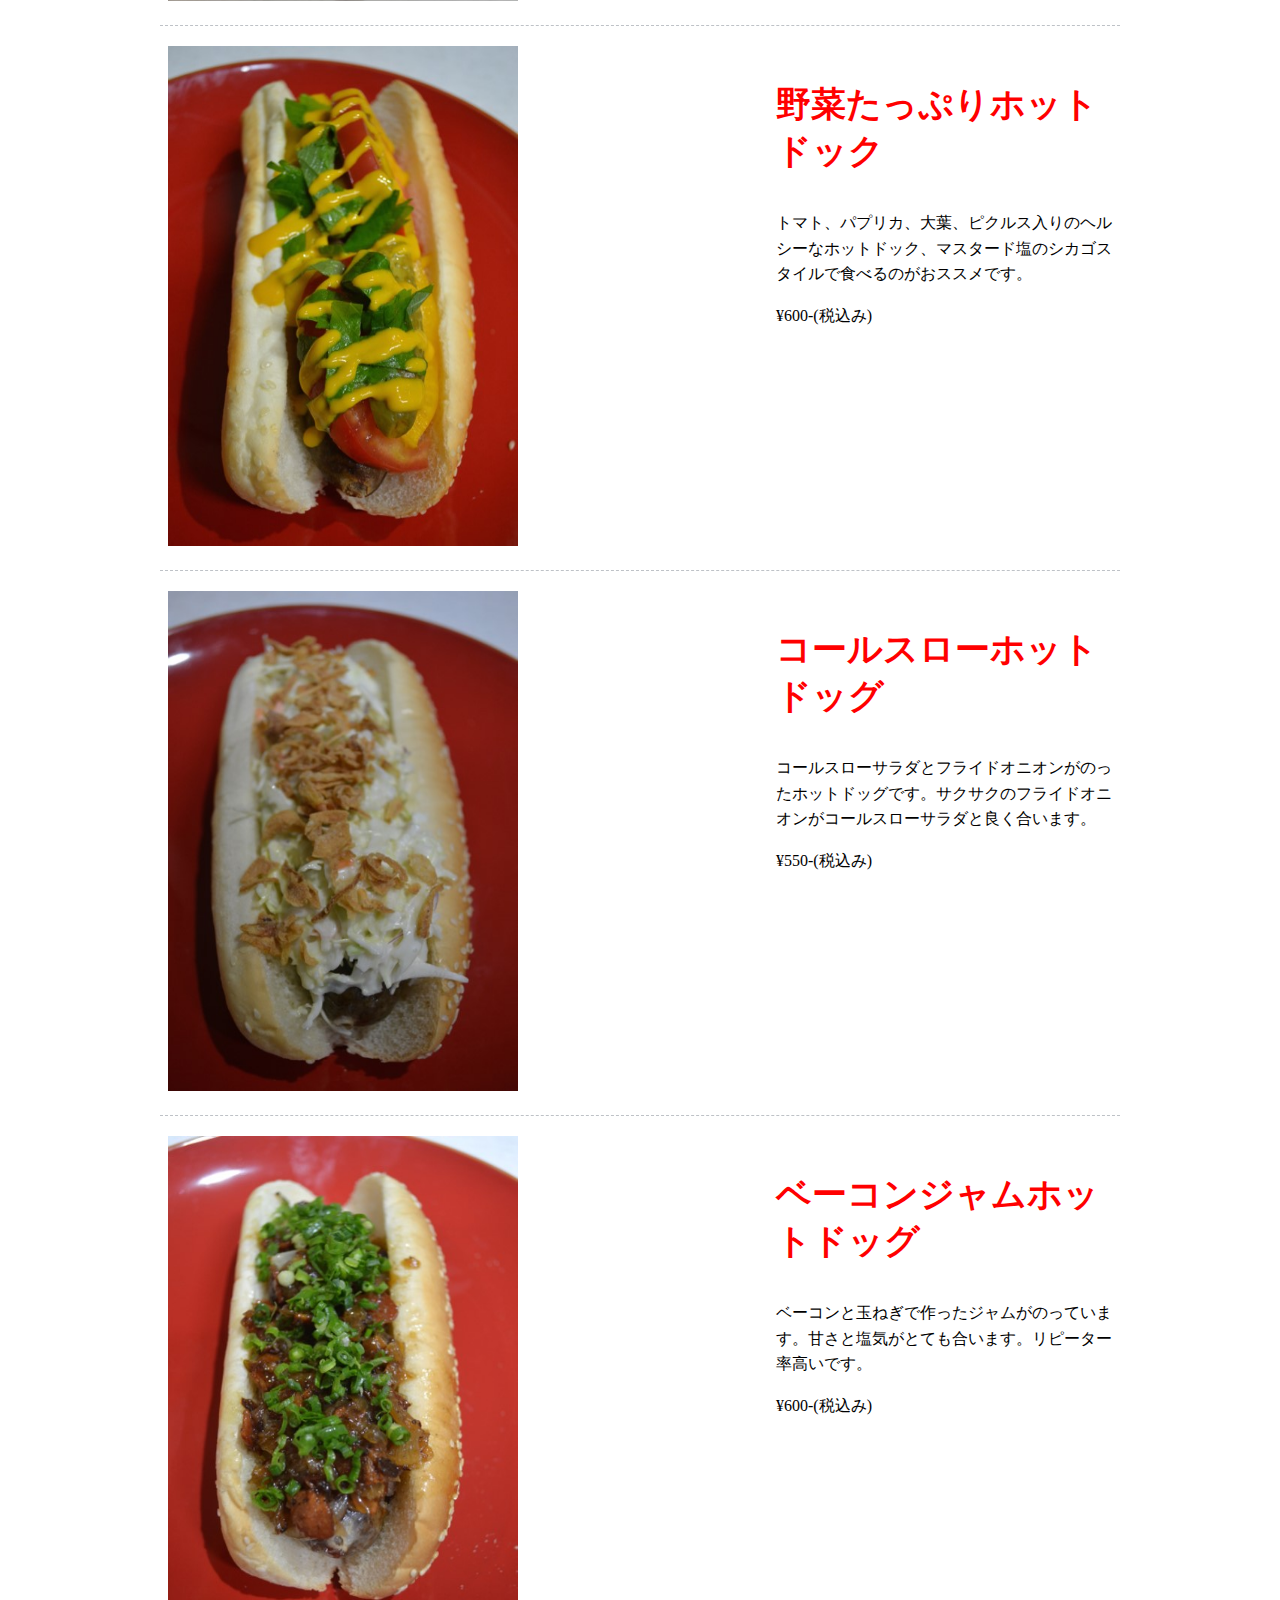
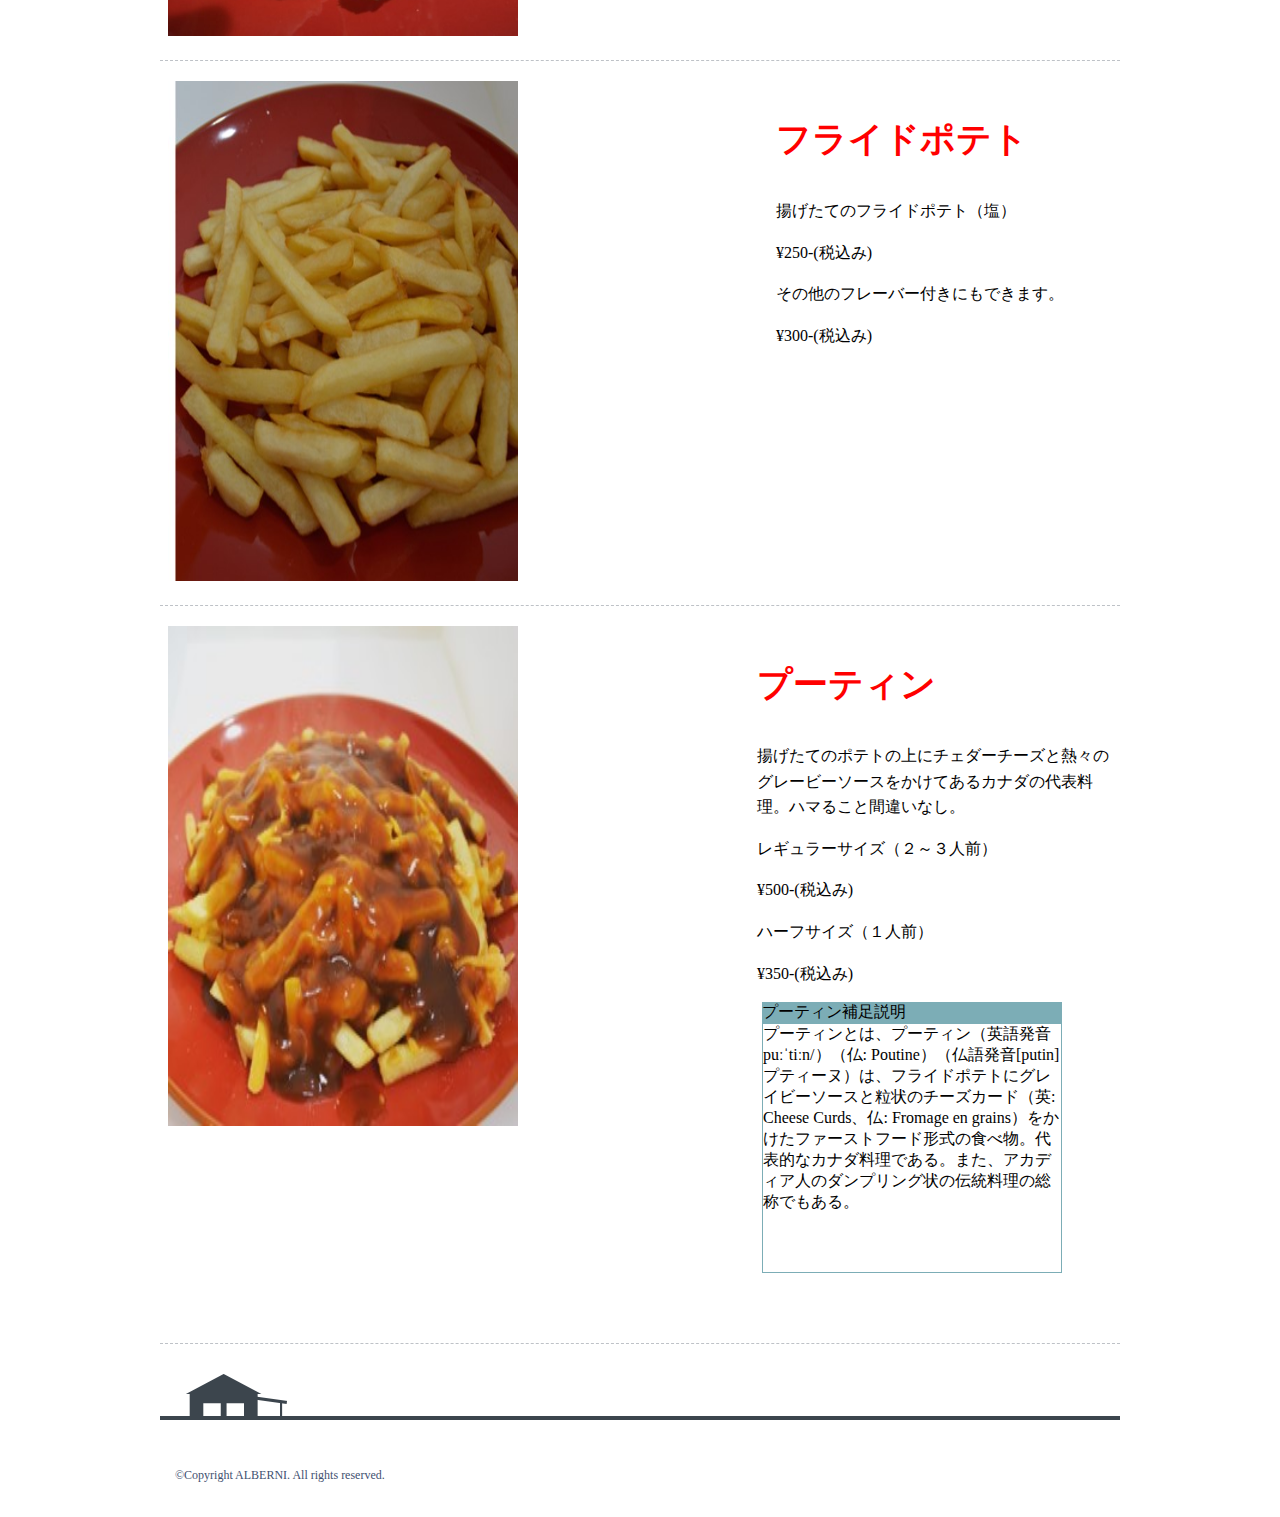
<file: menu.html>
<!DOCTYPE html>
<html lang="ja" dir="ltr">

<head>
  <meta charset="utf-8">
  <title>メニュー　｜　ALBERNI</title>
  <link rel="stylesheet" href="css/style.css">
  <script src="./jquery-3.3.1.js"></script>
  <style>
    h1{
      text-align: center;
      margin-top: 100px;
      font-weight: bold;
      font-size: 70px;
    }
    .menu-img {
      width: 350px;
      height: 500px;
    }

    dl {
      width: 300px;
      margin: 5px 50px 50px 5px;
    }

    dl dt {
      background: #7CADB6;
      cursor: pointer;
    }

    dl dd {
      border: 1px solid #7CADB6;
      height: 250px;
      margin: 0;
    }
    h2{
      font-size: 40px;
    }
    h3 {
      font-size: 35px;
      color: red;
    }
  </style>
  <script>
    $(function() {
      $("dt").click(function() {
        if ($("dd").css("display") == "block") {
          $("dd:not(:animated)").slideUp("slow");
        } else {
          $("dd").slideDown("slow");
        }
      });
    });
  </script>
</head>

<body>
  <div class="wrapper">
    <!-- ヘッダー始まり -->
    <header class="header">
      <h1>ホットドッグとプーティンのキッチンカー</h1>
      <h1 class="logo"><a href="index.html"><img src="images/logo1.jpg" alt=""></a></h1>
      <nav class="nav">
        <ul>
          <li><a href="index.html">ホーム</a></li>
          <li><a href="menu.html" id="menu">メニュー</a></li>
          <li><a href="calendar.html" id="calendar">出店カレンダー</a></li>
          <li><a href="greet.html" id="greet">店主</a></li>
          <li><a href="https://m.facebook.com/home.php?_rdr#!/albernihotdog/?ref=bookmarks"><img src="images/flogo_RGB_HEX-144.png" alt=""></a></li>
          <li><a href="https://twitter.com/alberni_hotdog"><img src="images/Twitter_Logo_WhiteOnBlue.png" alt=""></a></li>
          <li><a href="https://www.instagram.com/alberni_hotdog/"><img src="images/glyph-logo_May2016.png" alt=""></a></li>
        </ul>
      </nav>
    </header>
    <!--　ヘッダー終了 -->
    <!-- メイン始まり　-->
    <main>
      <h2>メニュー</h2>
      <div class="menu-block">
        <div class="menu-item">
          <div class="menu-photo">
            <img src="images/hotdog.jpg" alt="" class="menu-img">
          </div>
          <div class="menu-text">
            <h3>ホットドック</h3>
            <p>自家製あらびきソーセージを使ったベーシックなホットドック</p>

            <p>&yen;450-(税込み)</p>
          </div>
        </div>
        <div class="menu-item">
          <div class="menu-photo">
            <img src="images/hotdog2.jpg" alt="" class="menu-img">
          </div>
          <div class="menu-text">
            <h3>チリビーンズホットドック</h3>
            <p>１番人気！お肉ったっぷりチリビーンズにチェダーチーズをかけて炙りました。</p>

            <p>&yen;600-(税込み)</p>
          </div>
        </div>
        <div class="menu-item">
          <div class="menu-photo">
            <img src="images/hotdog3.jpg" alt="" class="menu-img">
          </div>
          <div class="menu-text">
            <h3>サルサドッグ</h3>
            <p>サルサソースとハラペーニョをトッピング（辛さは中辛です）辛いですが、さっぱり食べられます。</p>

            <p>&yen;550-(税込み)</p>
          </div>
        </div>
        <div class="menu-item">
          <div class="menu-photo">
            <img src="images/hotdog4.jpg" alt="" class="menu-img">
          </div>
          <div class="menu-text">
            <h3>テリヤキホットドッグ</h3>
            <p>テリヤキソース、マヨネーズ、のり、炒めた玉ねぎの相性は抜群です。</p>

            <p>&yen;550-(税込み)</p>
          </div>
        </div>
        <div class="menu-item">
          <div class="menu-photo">
            <img src="images/hotdog5.jpg" alt="" class="menu-img">
          </div>
          <div class="menu-text">
            <h3>野菜たっぷりホットドック</h3>
            <p>トマト、パプリカ、大葉、ピクルス入りのヘルシーなホットドック、マスタード塩のシカゴスタイルで食べるのがおススメです。</p>

            <p>&yen;600-(税込み)</p>
          </div>
        </div>
        <div class="menu-item">
          <div class="menu-photo">
            <img src="images/hotdog6.jpg" alt="" class="menu-img">
          </div>
          <div class="menu-text">
            <h3>コールスローホットドッグ</h3>
            <p>コールスローサラダとフライドオニオンがのったホットドッグです。サクサクのフライドオニオンがコールスローサラダと良く合います。</p>

            <p>&yen;550-(税込み)</p>
          </div>
        </div>
        <div class="menu-item">
          <div class="menu-photo">
            <img src="images/hotdog7.jpg" alt="" class="menu-img">
          </div>
          <div class="menu-text">
            <h3>ベーコンジャムホットドッグ</h3>
            <p>ベーコンと玉ねぎで作ったジャムがのっています。甘さと塩気がとても合います。リピーター率高いです。</p>

            <p>&yen;600-(税込み)</p>
          </div>
        </div>
        <div class="menu-item">
          <div class="menu-photo">
            <img src="images/poteto.jpg" alt="" class="menu-img">
          </div>
          <div class="menu-text">
            <h3>フライドポテト</h3>
            <p>揚げたてのフライドポテト（塩）</p>

            <p>&yen;250-(税込み)</p>
            <p>その他のフレーバー付きにもできます。</p>

            <p>&yen;300-(税込み)</p>
          </div>
        </div>
        <div class="menu-item">
          <div class="menu-photo">
            <img src="images/poteto2.jpg" alt="" class="menu-img">
          </div>
          <div class="menu-text">
            <h3 id="pu-thin">プーティン</h3>
            <p>揚げたてのポテトの上にチェダーチーズと熱々のグレービーソースをかけてあるカナダの代表料理。ハマること間違いなし。</p>
            <p>レギュラーサイズ（２～３人前）</p>
            <p>&yen;500-(税込み)</p>
            <p>ハーフサイズ（１人前）</p>
            <p>&yen;350-(税込み)</p>
            <dl>
              <dt>プーティン補足説明</dt>
              <dd style="display: block;">
                プーティンとは、プーティン（英語発音puːˈtiːn/）（仏: Poutine）（仏語発音[putin]プティーヌ）は、フライドポテトにグレイビーソースと粒状のチーズカード（英: Cheese Curds、仏: Fromage en grains）をかけたファーストフード形式の食べ物。代表的なカナダ料理である。また、アカディア人のダンプリング状の伝統料理の総称でもある。
              </dd>
            </dl>
          </div>

        </div>
      </div>
    </main>
    <!--　メイン終わり -->
    <!--　フッダー始まり -->
    <footer class="footer">
      <p>&copy;Copyright ALBERNI. All rights reserved.</p>
    </footer>
    <!--　フッダー終わり -->
  </div>
</body>

</html>
</file>
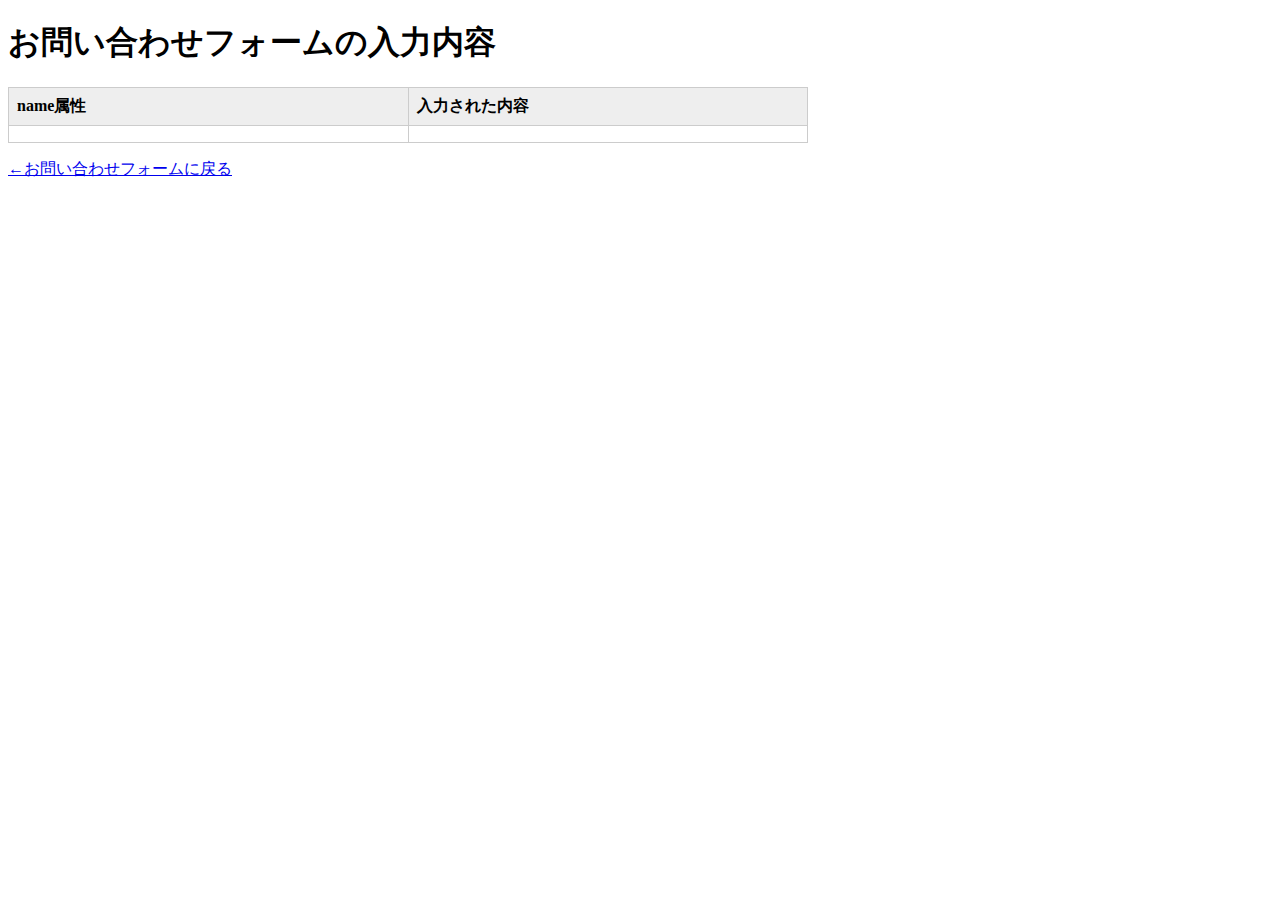
<file: result.html>
<!doctype html>
<html>
<head>
<meta charset="UTF-8">
<meta name="viewport" content="width=device-width, initial-scale=1">
<title>お問い合わせの入力内容</title>
<style>
#result {
	border: 1px solid #cccccc;
	border-collapse: collapse;
	width: 100%;
	max-width: 800px;
}
th, td {
	padding: 0.5em;
	border: 1px solid #cccccc;
	text-align: left;
	vertical-align: top;
}
th {
	width: 100px;
	background-color: #eeeeee;
}
</style>

</head>
<body>
<h1>お問い合わせフォームの入力内容</h1>
<table id="result">
	<tbody id="test">
	<tr><th>name属性</th><th>入力された内容</th></tr>
	</tbody>
</table>
<p><a href="contact.html">←お問い合わせフォームに戻る</a></p>

<script>
'use strict';

{
	window.addEventListener('DOMContentLoaded', function(){
		var params = decodeURI(location.search);
		params = params.substring(1);
		var paramArray = [];
		paramArray = params.split("&");
		var tableContent = "";
		paramArray.forEach(function(item, index){
			var keyValue = [];
			keyValue = item.split("=");
			var tr = document.createElement("tr");
			var tdName = document.createElement("td");
			tdName.textContent = keyValue[0];
			var tdValue = document.createElement("td");
			tdValue.textContent = keyValue[1];
			tr.appendChild(tdName);
			tr.appendChild(tdValue);
			var e = document.getElementById("test");
			e.appendChild(tr);
		});
	});
}
</script>
</body>
</html>
</file>
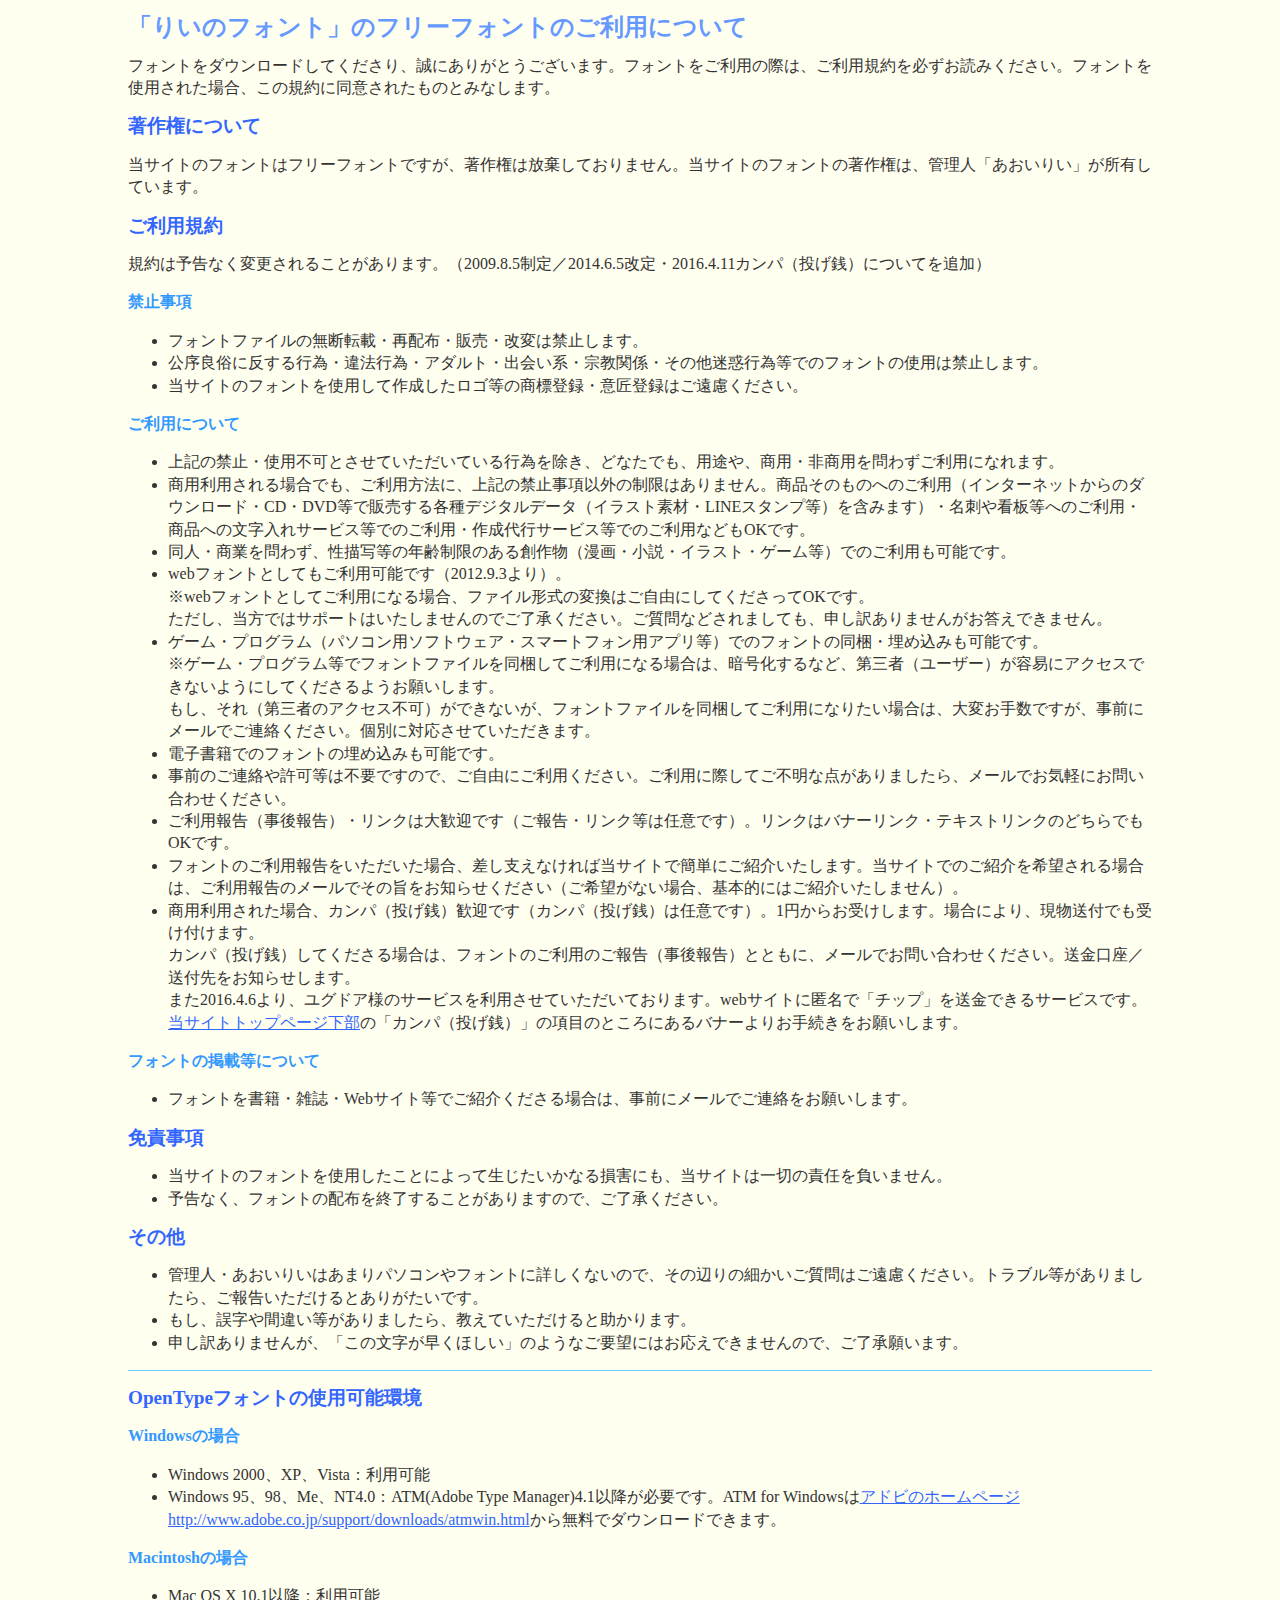
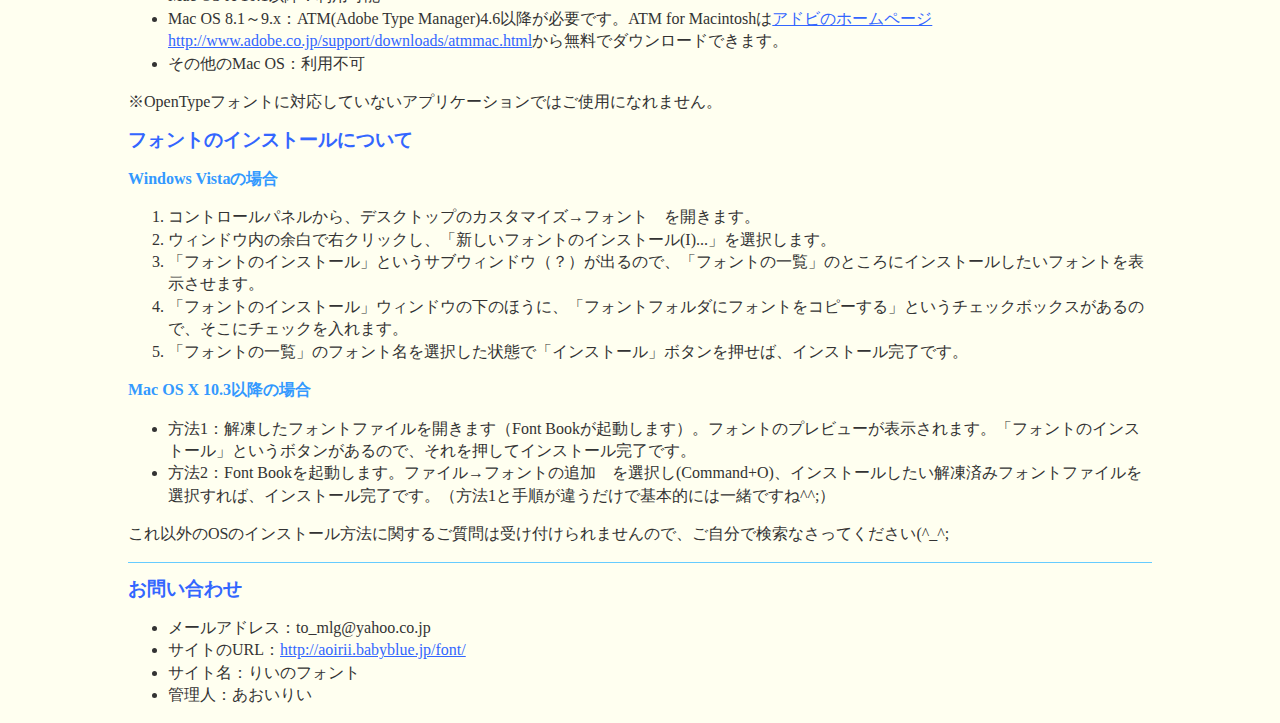
<file: fonts/riipopkr/readme.htm>
<!DOCTYPE HTML PUBLIC "-//W3C//DTD HTML 4.01//EN"
      "http://www.w3.org/TR/html4/strict.dtd">
<html lang="ja">
<head>
<meta http-equiv="Content-Type" content="text/html; charset=Shift_JIS">
<meta http-equiv="Content-Style-Type" content="text/css">
<style type="text/css">
<!--
body      {background-color:#fffff0; color:#333333; margin-right:10%; margin-left:10%; line-height:140%;}
a:link    {color:#3366ff;}
a:visited {color:#9933ff;}
a:hover   {color:#ff6699; text-decoration:none;}
h1        {color:#6699ff; font-size:150%;}
h2        {color:#3366ff; font-size:120%;}
h3        {color:#3399ff; font-size:100%;}
hr        {color:#66ccff; background-color:#66ccff;  height:1px; border: none;}
-->
</style>
<title>�u�肢�̃t�H���g�v�̃t���[�t�H���g�̂����p�ɂ���</title>
</head>
<body>
<h1>�u�肢�̃t�H���g�v�̃t���[�t�H���g�̂����p�ɂ���</h1>
<p>�t�H���g���_�E�����[�h���Ă�������A���ɂ��肪�Ƃ��������܂��B�t�H���g�������p�̍ۂ́A�����p�K���K�����ǂ݂��������B�t�H���g���g�p���ꂽ�ꍇ�A���̋K��ɓ��ӂ��ꂽ���̂Ƃ݂Ȃ��܂��B</p>
<h2>���쌠�ɂ���</h2>
<p>���T�C�g�̃t�H���g�̓t���[�t�H���g�ł����A���쌠�͕������Ă���܂���B���T�C�g�̃t�H���g�̒��쌠�́A�Ǘ��l�u�������肢�v�����L���Ă��܂��B</p>
<h2>�����p�K��</h2>
<p>�K��͗\���Ȃ��ύX����邱�Ƃ�����܂��B�i2009.8.5����^2014.6.5����E2016.4.11�J���p�i�����K�j�ɂ��Ă�ǉ��j</p>
<h3>�֎~����</h3>
<ul>
	<li>�t�H���g�t�@�C���̖��f�]�ځE�Ĕz�z�E�̔��E���ς͋֎~���܂��B</li>
	<li>�����Ǒ��ɔ�����s�ׁE��@�s�ׁE�A�_���g�E�o��n�E�@���֌W�E���̑����f�s�ד��ł̃t�H���g�̎g�p�͋֎~���܂��B</li>
	<li>���T�C�g�̃t�H���g���g�p���č쐬�������S���̏��W�o�^�E�ӏ��o�^�͂��������������B</li>
</ul>
<h3>�����p�ɂ���</h3>
<ul>
	<li>��L�̋֎~�E�g�p�s�Ƃ����Ă��������Ă���s�ׂ������A�ǂȂ��ł��A�p�r��A���p�E�񏤗p���킸�����p�ɂȂ�܂��B</li>
	<li>���p���p�����ꍇ�ł��A�����p���@�ɁA��L�̋֎~�����ȊO�̐����͂���܂���B���i���̂��̂ւ̂����p�i�C���^�[�l�b�g����̃_�E�����[�h�ECD�EDVD���Ŕ̔�����e��f�W�^���f�[�^�i�C���X�g�f�ށELINE�X�^���v���j���܂݂܂��j�E���h��Ŕ��ւ̂����p�E���i�ւ̕�������T�[�r�X���ł̂����p�E�쐬��s�T�[�r�X���ł̂����p�Ȃǂ�OK�ł��B</li>
	<li>���l�E���Ƃ��킸�A���`�ʓ��̔N����̂���n�앨�i����E�����E�C���X�g�E�Q�[�����j�ł̂����p���\�ł��B</li>
	<li>web�t�H���g�Ƃ��Ă������p�\�ł��i2012.9.3���j�B<br>
��web�t�H���g�Ƃ��Ă����p�ɂȂ�ꍇ�A�t�@�C���`���̕ϊ��͂����R�ɂ��Ă���������OK�ł��B<br>
�������A�����ł̓T�|�[�g�͂������܂���̂ł��������������B������Ȃǂ���܂��Ă��A�\���󂠂�܂��񂪂������ł��܂���B</li>
	<li>�Q�[���E�v���O�����i�p�\�R���p�\�t�g�E�F�A�E�X�}�[�g�t�H���p�A�v�����j�ł̃t�H���g�̓����E���ߍ��݂��\�ł��B<br>
���Q�[���E�v���O�������Ńt�H���g�t�@�C���𓯍����Ă����p�ɂȂ�ꍇ�́A�Í�������ȂǁA��O�ҁi���[�U�[�j���e�ՂɃA�N�Z�X�ł��Ȃ��悤�ɂ��Ă�������悤���肢���܂��B<br>
�����A����i��O�҂̃A�N�Z�X�s�j���ł��Ȃ����A�t�H���g�t�@�C���𓯍����Ă����p�ɂȂ肽���ꍇ�́A��ς��萔�ł����A���O�Ƀ��[���ł��A�����������B�ʂɑΉ������Ă��������܂��B</li>
	<li>�d�q���Ђł̃t�H���g�̖��ߍ��݂��\�ł��B</li>
	<li>���O�̂��A���⋖���͕s�v�ł��̂ŁA�����R�ɂ����p���������B�����p�ɍۂ��Ă��s���ȓ_������܂�����A���[���ł��C�y�ɂ��₢���킹���������B</li>
	<li>�����p�񍐁i����񍐁j�E�����N�͑劽�}�ł��i���񍐁E�����N���͔C�ӂł��j�B�����N�̓o�i�[�����N�E�e�L�X�g�����N�̂ǂ���ł�OK�ł��B</li>
	<li>�t�H���g�̂����p�񍐂������������ꍇ�A�����x���Ȃ���Γ��T�C�g�ŊȒP�ɂ��Љ�����܂��B���T�C�g�ł̂��Љ����]�����ꍇ�́A�����p�񍐂̃��[���ł��̎|�����m�点���������i����]���Ȃ��ꍇ�A��{�I�ɂ͂��Љ�����܂���j�B </li> 
	<li>���p���p���ꂽ�ꍇ�A�J���p�i�����K�j���}�ł��i�J���p�i�����K�j�͔C�ӂł��j�B1�~���炨�󂯂��܂��B�ꍇ�ɂ��A�������t�ł��󂯕t���܂��B<br>
�J���p�i�����K�j���Ă�������ꍇ�́A�t�H���g�̂����p�̂��񍐁i����񍐁j�ƂƂ��ɁA���[���ł��₢���킹���������B���������^���t������m�点���܂��B<br>
�܂�2016.4.6���A���O�h�A�l�̃T�[�r�X�𗘗p�����Ă��������Ă���܂��Bweb�T�C�g�ɓ����Łu�`�b�v�v�𑗋��ł���T�[�r�X�ł��B<a href="http://aoirii.babyblue.jp/font/index.html#nagesen">���T�C�g�g�b�v�y�[�W����</a>�́u�J���p�i�����K�j�v�̍��ڂ̂Ƃ���ɂ���o�i�[��肨�葱�������肢���܂��B</li>
</ul>
<h3>�t�H���g�̌f�ړ��ɂ���</h3>
<ul>
	<li>�t�H���g�����ЁE�G���EWeb�T�C�g���ł��Љ������ꍇ�́A���O�Ƀ��[���ł��A�������肢���܂��B</li>
</ul>
<h2>�Ɛӎ���</h2>
<ul>
<li>���T�C�g�̃t�H���g���g�p�������Ƃɂ���Đ����������Ȃ鑹�Q�ɂ��A���T�C�g�͈�؂̐ӔC�𕉂��܂���B</li>
<li>�\���Ȃ��A�t�H���g�̔z�z���I�����邱�Ƃ�����܂��̂ŁA���������������B</li>
</ul>
<h2>���̑�</h2>
<ul>
<li>�Ǘ��l�E�������肢�͂��܂�p�\�R����t�H���g�ɏڂ����Ȃ��̂ŁA���̕ӂ�ׂ̍���������͂��������������B�g���u����������܂�����A���񍐂���������Ƃ��肪�����ł��B</li>
<li>�����A�뎚��ԈႢ��������܂�����A�����Ă���������Ə�����܂��B</li>
<li>�\���󂠂�܂��񂪁A�u���̕����������ق����v�̂悤�Ȃ��v�]�ɂ͂������ł��܂���̂ŁA�������肢�܂��B</li>
</ul>
<hr>
<h2>OpenType�t�H���g�̎g�p�\��</h2>
<h3>Windows�̏ꍇ</h3>
<ul>
<li>Windows 2000�AXP�AVista�F���p�\</li>
<li>Windows 95�A98�AMe�ANT4.0�FATM(Adobe Type Manager)4.1�ȍ~���K�v�ł��BATM for Windows��<a href="http://www.adobe.co.jp/support/downloads/atmwin.html">�A�h�r�̃z�[���y�[�Whttp://www.adobe.co.jp/support/downloads/atmwin.html</a>���疳���Ń_�E�����[�h�ł��܂��B</li>
</ul>
<h3>Macintosh�̏ꍇ</h3>
<ul>
<li>Mac OS X 10.1�ȍ~�F���p�\</li>
<li>Mac OS 8.1�`9.x�FATM(Adobe Type Manager)4.6�ȍ~���K�v�ł��BATM for Macintosh��<a href="http://www.adobe.co.jp/support/downloads/atmmac.html">�A�h�r�̃z�[���y�[�Whttp://www.adobe.co.jp/support/downloads/atmmac.html</a>���疳���Ń_�E�����[�h�ł��܂��B</li>
<li>���̑���Mac OS�F���p�s��</li>
</ul>
<p>��OpenType�t�H���g�ɑΉ����Ă��Ȃ��A�v���P�[�V�����ł͂��g�p�ɂȂ�܂���B</p>
<h2>�t�H���g�̃C���X�g�[���ɂ���</h2>
<h3>Windows Vista�̏ꍇ</h3>
<ol>
<li>�R���g���[���p�l������A�f�X�N�g�b�v�̃J�X�^�}�C�Y���t�H���g�@���J���܂��B</li>
<li>�E�B���h�E���̗]���ŉE�N���b�N���A�u�V�����t�H���g�̃C���X�g�[��(I)...�v��I�����܂��B</li>
<li>�u�t�H���g�̃C���X�g�[���v�Ƃ����T�u�E�B���h�E�i�H�j���o��̂ŁA�u�t�H���g�̈ꗗ�v�̂Ƃ���ɃC���X�g�[���������t�H���g��\�������܂��B</li>
<li>�u�t�H���g�̃C���X�g�[���v�E�B���h�E�̉��̂ق��ɁA�u�t�H���g�t�H���_�Ƀt�H���g���R�s�[����v�Ƃ����`�F�b�N�{�b�N�X������̂ŁA�����Ƀ`�F�b�N�����܂��B</li>
<li>�u�t�H���g�̈ꗗ�v�̃t�H���g����I��������ԂŁu�C���X�g�[���v�{�^���������΁A�C���X�g�[�������ł��B</li>
</ol>
<h3>Mac OS X 10.3�ȍ~�̏ꍇ</h3>
<ul>
<li>���@1�F�𓀂����t�H���g�t�@�C�����J���܂��iFont Book���N�����܂��j�B�t�H���g�̃v���r���[���\������܂��B�u�t�H���g�̃C���X�g�[���v�Ƃ����{�^��������̂ŁA����������ăC���X�g�[�������ł��B</li>
<li>���@2�FFont Book���N�����܂��B�t�@�C�����t�H���g�̒ǉ��@��I����(Command+O)�A�C���X�g�[���������𓀍ς݃t�H���g�t�@�C����I������΁A�C���X�g�[�������ł��B�i���@1�Ǝ菇���Ⴄ�����Ŋ�{�I�ɂ͈ꏏ�ł���^^;�j</li>
</ul>
<p>����ȊO��OS�̃C���X�g�[�����@�Ɋւ��邲����͎󂯕t�����܂���̂ŁA�������Ō����Ȃ����Ă�������(^_^;</p>
<hr>
<h2>���₢���킹</h2>
<ul>
<li>���[���A�h���X�F&#116;&#111;&#95;&#109;&#108;&#103;&#64;&#121;&#97;&#104;&#111;&#111;&#46;&#99;&#111;&#46;&#106;&#112;</li>
<li>�T�C�g��URL�F<a href="http://aoirii.babyblue.jp/font/">http://aoirii.babyblue.jp/font/</a></li>
<li>�T�C�g���F�肢�̃t�H���g</li>
<li>�Ǘ��l�F�������肢</li>
</ul>
</body></html>
</file>
<file: css/style.css>
@charset "UTF-8";

/* すべてのWebページに適用される　*/

html {
  font-family: "myfont";
}
html * {
  box-sizing: border-box;
}
body {
  margin: 0 0 0 0;
  background-color: white;
}
.wrapper {
  margin: 0 auto 0 auto;
  max-width: 960px;
}


* {
  box-sizing: border-box;
}

.wrapper {
  width: 80%;
  height: 100%;
  margin: 0 auto;
}

h2  {
  color: #3f5170;
  font-size: 22px;
  border-bottom: 3px dotted #3f5170;
  margin-top:  20px;
  margin-right: 0;
  margin-bottom: 20px;
  margin-left: 0;
  padding-top: 5px;
  padding-right: 5px;
  padding-bottom: 5px;
  padding-left: 5px;
}
p{
  line-height: 1.6;
}
a:link {
  color: #d25833;
}
a:visited {
  color: #d25833;
}
a:hover {
  color: #e3937a;
}
a:active {
  color: #ff6a3b;
}
img {
  max-width: 100%;
  height: auto;
}
.logo {
  margin: 50px 0 40px 0;
  line-height: 0;
  text-align: center;
}
.logo img{
  width: 700px;
  height: 400px;
}
/*.logo img{
  margin-top: -40px;
  margin-bottom: -40px;
}*/
.nav li {
  display: inline;
  list-style-type: none;
  padding-right: 20px;
  font-size: 25px;
}

#menu, #calendar{
  color: #FF0000;
}


.nav ul {
  margin: 0 0 0 0;
  padding: 20px 10px 15px 20px;
  /*background-image: url(../images/menu-bg.png);*/
  background-repeat: repeat-x;

}
.nav ul li{
  font-weight: bold;
  font-size: 50px;
}
.nav ul li img{
  width: 30px;
}
.nav a:link {
  color: #3c454d;
  text-decoration: none;
}
.nav a:visited {
  color: #3c454d;
  text-decoration: none;
}
.nav a:hover {
  color: #7b8dac;
  text-decoration: none;
}
.nav a:active {
  color: #5a9bc0;
  text-decoration: none;
}


/* すべてのページに適用　－　フッター　－ */
.footer {
  background-image: url(../images/footer-bg.png);
  background-repeat: no-repeat;
  margin-top: 30px;
  padding: 80px 15px 20px 15px;
  font-size: 12px;
  color: #3f5170;
}



/* 個々のスタイル  */
/* index.html  */
.keyvisual {
  margin: 15px 0 0 0;
}
.news-item {
  margin: 0;
}

/* about.html */
.shop-photo {
  float: left;
  padding: 0 1em 1em 0;
}
.clear {
  clear: both;
}
/* テーブル  */
.info {
  border-collapse: collapse;
}
.info th, .info td {
  padding: 8px;
  border: 1px solid #bec2c7;
  text-align: left;
}
.info th {
  background-color: #dde2ea;
  width: 90px;
  color: #3f5170;
  vertical-align: top;
}

/* menu.html */
.menu-item {
  display: flex;
  border-bottom: 1px dashed #bec2c7;
  padding: 20px 8px;
}
.menu-photo {
  margin-right: 16px;
  flex: 1 1 auto;
}
.menu-text {
  flex: 0 0 336px;
}

/* access.html */
.map {
  text-align: center;
}

/* contact.html */
.nigouten {
  color: red;
}
.nigouten li {
  color: green;
}
form div {
  padding: 12px;
  border-bottom: 1px dashed #bec2c7;
}
select {
  width: 30em;
}
input[name="subject"] {
  width: 30em;
}
textarea {
  width: 30em;
  height: 6em;
}
input[type="submit"] {
  margin: 20px 0;
  width: 30em;
}



/* スマートフォン向けCSS */
@media (max-width: 767px) {
  /* 全体　－　ナビゲーション */
  .wrapper {
    margin: 0 8px;
  }
  .logo {
    margin: 30px 0;
  }
  .logo img {
    width: 200px;
  }
  .nav {
    background-color: #dfddda;
  }
  .nav li {
    display: block;
  }

  /* menu.html - 横並び解除 */
  .menu-item {
    display: block;
  }
  .menu-photo {
    margin-right: 0;
    width: 100%;
  }
  .menu-text {
    width: 100%;
  }

  /* about.html - 画像のバッティングを調整 */
  .shop-photo {
    padding-right: 0;
  }

  /* contact.html - フォーム */
  select {
    width: 100%;
  }
  input[name="subject"] {
    margin: 20px 0;
    width: 100%;
  }
}
</file>
